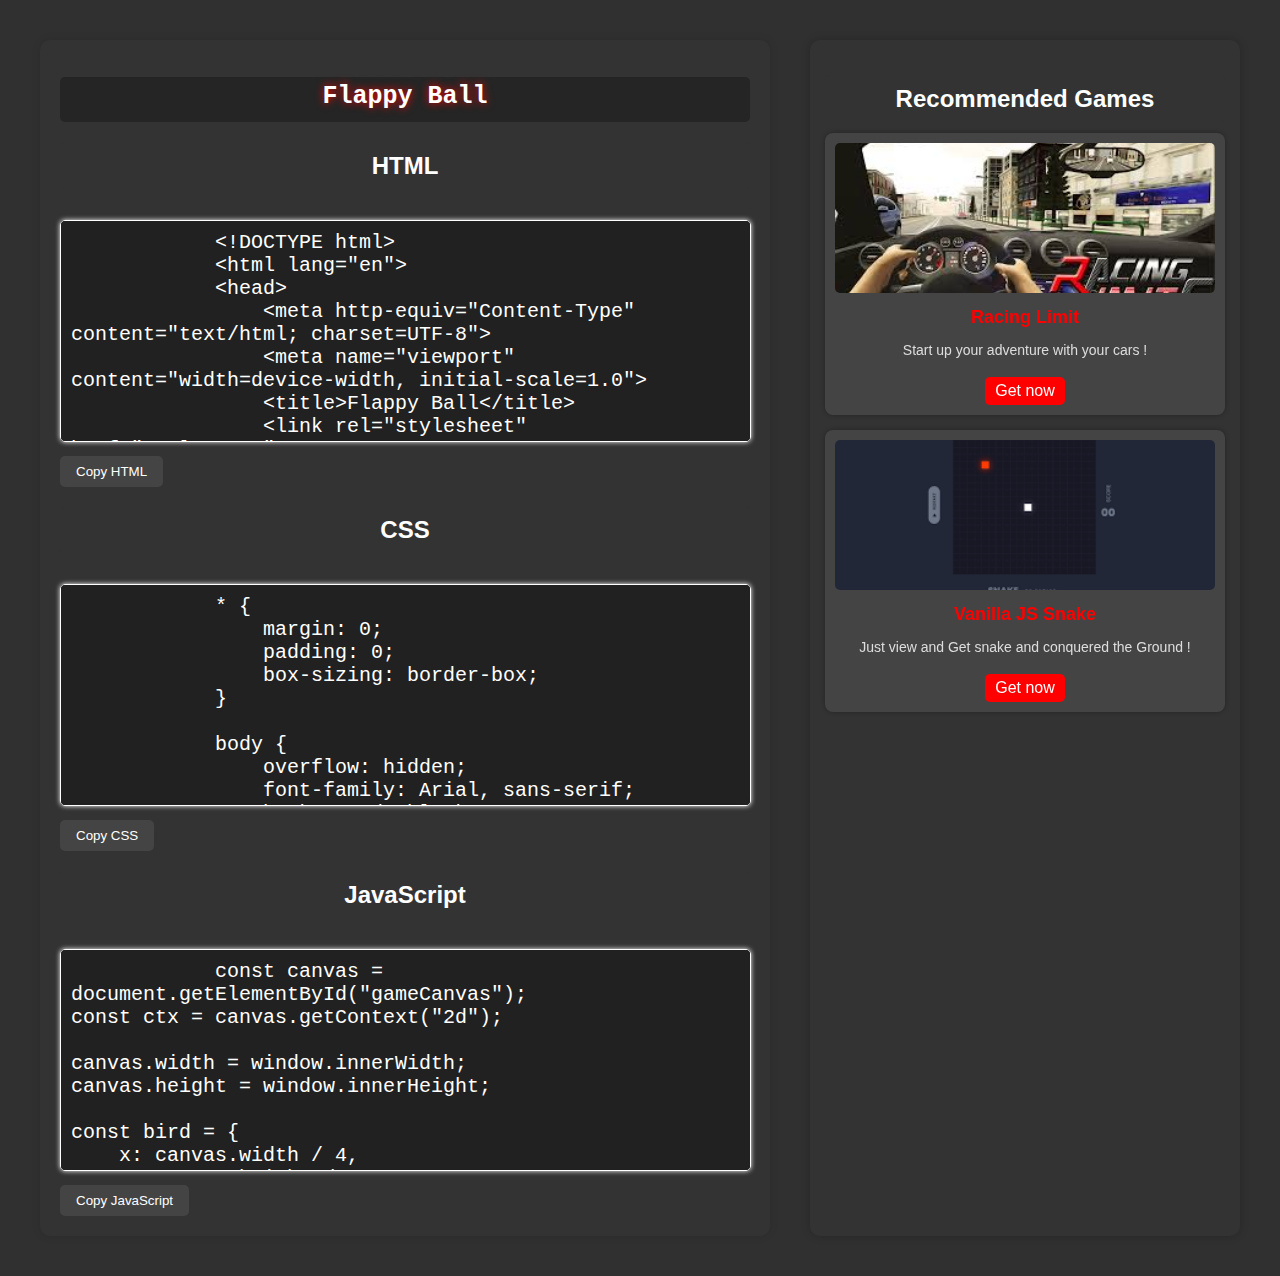
<file: web-page_Flappy-Ball.html>
<!DOCTYPE html>
<html lang="en">
  <head>
    <meta charset="UTF-8" />
    <meta name="viewport" content="width=device-width, initial-scale=1.0" />
    <meta
      name="description"
      content="A collection of classic games and source code. Copy HTML, CSS, and JavaScript easily!"
    />
    <meta
      name="keywords"
      content="games, HTML, CSS, JavaScript, source code, copy"
    />
    <meta name="author" content="Fariat" />
    <title>Flappy Ball Version [0.o]</title>
    <link rel="icon" href="favicon.ico" />
    <link rel="stylesheet" href="web-page_Vanilla-JS-Snake.css" />
  </head>
  <body>
    <div class="main-content">
      <div class="container">
        <h1 class="Heading_Pro">Flappy Ball</h1>

        <h2>HTML</h2>
        <textarea id="html-code" readonly>
            <!DOCTYPE html>
            <html lang="en">
            <head>
                <meta http-equiv="Content-Type" content="text/html; charset=UTF-8">
                <meta name="viewport" content="width=device-width, initial-scale=1.0">
                <title>Flappy Ball</title>
                <link rel="stylesheet" href="styles.css">
            </head>
            <body>
                <div class="header">
                    <h1 id="flappyTitle">Flappy Ball</h1>
                </div>
                <canvas id="gameCanvas" width="1821" height="854"></canvas>
                <button class="jump-btn" id="jumpBtn">JUMP</button>
                <button class="restart-btn" id="restartBtn" style="display: block;">RESTART</button>
                <button class="settings-btn" id="settingsBtn">Custom HUD</button>
                <div class="score" id="score">Score: 0</div>
                <div class="rank" id="rank">Rank: <span>Bot</span></div>
                <div class="highest-score" id="highestScore">High Score: 0</div>
            
                <div id="settingsPage">
                    <h2>Settings</h2>
                    <label for="speedSlider">Ball Speed:</label>
                    <input type="range" id="speedSlider" min="1" max="10" value="3">
                    <span id="speedValue">3</span>
                    <br><br>
                    <label for="gravitySlider">Gravity:</label>
                    <input type="range" id="gravitySlider" min="0.1" max="1.0" step="0.1" value="0.3">
                    <span id="gravityValue">0.3</span>
                    <br><br>
                    <label for="tailToggle">Enable Tail:</label>
                    <input type="checkbox" id="tailToggle">
                    <br><br>
                    <label for="pipeDistanceSlider">PIPE Distance:</label>
                    <input type="range" id="pipeDistanceSlider" min="200" max="400" value="350">
                    <span id="pipeDistanceValue">350</span>
                    <br><br>
                    <button id="resetSettingsBtn">Reset</button>
                    <button id="closeSettingsBtn">Close</button>
                </div>
            
                <script src="script.js"></script>
            </body>
            </html>
            
      </textarea
        >

        <button
          class="copy-btn"
          onclick="copyToClipboard('html-code')"
          aria-label="Copy HTML code"
        >
          Copy HTML
        </button>
        <span id="html-msg" class="copy-msg">Copied!</span>

        <h2>CSS</h2>
        <textarea id="css-code" readonly>
            * {
                margin: 0;
                padding: 0;
                box-sizing: border-box;
            }
            
            body {
                overflow: hidden;
                font-family: Arial, sans-serif;
                background: black;
                color: white;
            }
            
            canvas {
                display: block;
                margin: 0 auto;
            }
            
            .header {
                position: absolute;
                top: 20px;
                left: 50%;
                transform: translateX(-50%);
                text-align: center;
                z-index: 10;
            }
            
            .header h1 {
                font-size: 2rem;
                color: white;
                text-shadow: 0 0 35px #ff5722, 0 0 30px #ff5722;
            }
            
            .jump-btn,
            .restart-btn,
            .settings-btn {
                position: fixed;
                width: 140px;
                height: 60px;
                background-color: black;
                color: white;
                font-size: 1.2rem;
                border: none;
                border-radius: 5px;
                cursor: pointer;
                z-index: 100;
                text-align: center;
                line-height: 50px;
            }
            
            .jump-btn {
                bottom: 80px;
                left: 50%;
                transform: translateX(-50%);
                box-shadow: 0px 0px 20px red;
            }
            
            .restart-btn {
                bottom: 10px;
                left: 50%;
                transform: translateX(-50%);
                display: none;
                box-shadow: 0px 0px 20px red;
            }
            
            .settings-btn {
                top: 10px;
                left: 10px;
                background-color: black;
                box-shadow: 0px 0px 20px red;
                color: white;
            }
            
            .score {
                position: absolute;
                top: 20px;
                right: 20px;
                font-size: 1.5rem;
            }
            
            .rank {
                position: absolute;
                top: 60px;
                right: 20px;
                font-size: 1.5rem;
            }
            
            .rank span {
                color: #ff5722;
            }
            
            .highest-score {
                position: absolute;
                top: 100px;
                right: 20px;
                font-size: 1.5rem;
            }
            
            #settingsPage {
                display: none;
                position: fixed;
                top: 0;
                left: 0;
                width: 300px;
                height: 100%;
                background: rgba(0, 0, 0, 0.9);
                color: white;
                padding: 20px;
                z-index: 1000;
            }
            
            #settingsPage h2 {
                margin-bottom: 30px;
            }
            
            #settingsPage input[type="range"],
            #settingsPage input[type="checkbox"] {
                margin-bottom: 20px;
            }
            
            #settingsPage button {
                background-color: black;
                color: white;
                padding: 10px;
                border: none;
                border-radius: 5px;
                cursor: pointer;
                box-shadow: 0px 0px 15px red;
            }
            
            #settingsPage button:hover {
                box-shadow: 0px 0px 25px red;
            }
            
           </textarea
        >
        <button
          class="copy-btn"
          onclick="copyToClipboard('css-code')"
          aria-label="Copy CSS code"
        >
          Copy CSS
        </button>
        <span id="css-msg" class="copy-msg">Copied!</span>

        <h2>JavaScript</h2>
        <textarea id="js-code" readonly>
            const canvas = document.getElementById("gameCanvas");
const ctx = canvas.getContext("2d");

canvas.width = window.innerWidth;
canvas.height = window.innerHeight;

const bird = {
    x: canvas.width / 4,
    y: canvas.height / 2,
    size: 10,
    gravity: 0.3,
    lift: -6,
    velocity: 0
};

let pipes = [];
const pipeWidth = 10;
const pipeGap = 250;
let pipeSpeed = 3;
let pipeDistance = 350;

let score = 0;
let highestScore = 0;
let gameRunning = true;
let enableTail = true;
let particles = [];

const ranks = ["Bot", "Bronze", "Silver", "Gold", "Platinum", "Diamond", "Heroic", "Master"];
let currentRank = ranks[0];

const scoreDisplay = document.getElementById("score");
const rankDisplay = document.getElementById("rank");
const highestScoreDisplay = document.getElementById("highestScore");

const settingsPage = document.getElementById("settingsPage");
const settingsBtn = document.getElementById("settingsBtn");
const closeSettingsBtn = document.getElementById("closeSettingsBtn");
const speedSlider = document.getElementById("speedSlider");
const gravitySlider = document.getElementById("gravitySlider");
const tailToggle = document.getElementById("tailToggle");
const pipeDistanceSlider = document.getElementById("pipeDistanceSlider");
const speedValue = document.getElementById("speedValue");
const gravityValue = document.getElementById("gravityValue");
const pipeDistanceValue = document.getElementById("pipeDistanceValue");
const resetSettingsBtn = document.getElementById("resetSettingsBtn");

const defaultSettings = {
    pipeSpeed: 3,
    gravity: 0.3,
    enableTail: true,
    pipeDistance: 350
};

function openSettings() {
    settingsPage.style.display = "block";
}

function closeSettings() {
    settingsPage.style.display = "none";
    pipeSpeed = parseFloat(speedSlider.value);
    bird.gravity = parseFloat(gravitySlider.value);
    enableTail = tailToggle.checked;
    pipeDistance = parseInt(pipeDistanceSlider.value);
}

function resetSettings() {
    speedSlider.value = defaultSettings.pipeSpeed;
    gravitySlider.value = defaultSettings.gravity;
    tailToggle.checked = defaultSettings.enableTail;
    pipeDistanceSlider.value = defaultSettings.pipeDistance;

    speedValue.textContent = defaultSettings.pipeSpeed;
    gravityValue.textContent = defaultSettings.gravity;
    pipeDistanceValue.textContent = defaultSettings.pipeDistance;

    pipeSpeed = defaultSettings.pipeSpeed;
    bird.gravity = defaultSettings.gravity;
    enableTail = defaultSettings.enableTail;
    pipeDistance = defaultSettings.pipeDistance;
}

function createParticle(x, y) {
    if (!enableTail) return;
    particles.push({
        x,
        y,
        size: Math.random() * 5 + 2,
        opacity: 1,
        speed: Math.random() * 2 + 1
    });
}

function drawParticles() {
    particles.forEach((particle, index) => {
        ctx.fillStyle = `rgba(255, 255, 255, ${particle.opacity})`;
        ctx.beginPath();
        ctx.arc(particle.x, particle.y, particle.size, 0, Math.PI * 2);
        ctx.fill();

        particle.x -= particle.speed;
        particle.opacity -= 0.02;

        if (particle.opacity <= 0) {
            particles.splice(index, 1);
        }
    });
}

function drawBird() {
    ctx.fillStyle = "white";
    ctx.beginPath();
    ctx.arc(bird.x, bird.y, bird.size, 0, Math.PI * 2);
    ctx.fill();
}

function updateBird() {
    bird.velocity += bird.gravity;
    bird.y += bird.velocity;
    createParticle(bird.x, bird.y);
}

function updateScoreAndRank() {
    score++;
    scoreDisplay.textContent = `Score: ${score}`;
    if (score > highestScore) {
        highestScore = score;
        highestScoreDisplay.textContent = `High Score: ${highestScore}`;
    }

    const rankIndex = Math.min(Math.floor(score / 20), ranks.length - 1);
    currentRank = ranks[rankIndex];
    rankDisplay.innerHTML = `Rank: <span>${currentRank}</span>`;
}

function updatePipes() {
    if (pipes.length === 0 || canvas.width - pipes[pipes.length - 1].x >= pipeDistance) {
        const topHeight = Math.random() * (canvas.height - pipeGap - 50) + 25;
        pipes.push({ x: canvas.width, topHeight, passed: false });
    }

    pipes.forEach(pipe => {
        pipe.x -= pipeSpeed;

        if (!pipe.passed && pipe.x + pipeWidth < bird.x) {
            pipe.passed = true;
            updateScoreAndRank();
        }

        if (checkCollision(pipe)) {
            gameRunning = false;
            showRestartButton();
        }
    });

    pipes = pipes.filter(pipe => pipe.x + pipeWidth > 0);
}

function drawPipes() {
    ctx.fillStyle = "white";
    pipes.forEach(pipe => {
        ctx.fillRect(pipe.x, 0, pipeWidth, pipe.topHeight);
        ctx.fillRect(pipe.x, pipe.topHeight + pipeGap, pipeWidth, canvas.height - pipe.topHeight - pipeGap);
    });
}

function checkCollision(pipe) {
    if (
        bird.x + bird.size > pipe.x &&
        bird.x - bird.size < pipe.x + pipeWidth &&
        (bird.y - bird.size < pipe.topHeight || bird.y + bird.size > pipe.topHeight + pipeGap)
    ) {
        return true;
    }
    if (bird.y + bird.size > canvas.height || bird.y - bird.size < 0) {
        return true;
    }
    return false;
}

function jump() {
    if (gameRunning) bird.velocity = bird.lift;
}

function restartGame() {
    bird.y = canvas.height / 2;
    bird.velocity = 0;
    pipes = [];
    particles = [];
    score = 0;
    gameRunning = true;
    scoreDisplay.textContent = "Score: 0";
    rankDisplay.innerHTML = `Rank: <span>${currentRank}</span>`;
    hideRestartButton();
    gameLoop();
}

function showRestartButton() {
    document.getElementById("restartBtn").style.display = "block";
}

function hideRestartButton() {
    document.getElementById("restartBtn").style.display = "none";
}

function gameLoop() {
    if (!gameRunning) return;

    ctx.clearRect(0, 0, canvas.width, canvas.height);

    updateBird();
    drawBird();

    updatePipes();
    drawPipes();

    drawParticles();

    requestAnimationFrame(gameLoop);
}

document.getElementById("jumpBtn").addEventListener("click", jump);
document.getElementById("restartBtn").addEventListener("click", restartGame);
document.getElementById("settingsBtn").addEventListener("click", openSettings);
document.getElementById("closeSettingsBtn").addEventListener("click", closeSettings);
document.getElementById("resetSettingsBtn").addEventListener("click", resetSettings);

speedSlider.addEventListener("input", () => {
    speedValue.textContent = speedSlider.value;
});

gravitySlider.addEventListener("input", () => {
    gravityValue.textContent = gravitySlider.value;
});

pipeDistanceSlider.addEventListener("input", () => {
    pipeDistanceValue.textContent = pipeDistanceSlider.value;
                    });  

restartGame();

            </textarea
        >
        <button
          class="copy-btn"
          onclick="copyToClipboard('js-code')"
          aria-label="Copy JavaScript code"
        >
          Copy JavaScript
        </button>
        <span id="js-msg" class="copy-msg">Copied!</span>
      </div>

      <div class="recommended">
        <h2>Recommended Games</h2>

       

        <div class="game-card">
          <img src="Racing Limit.jpg" alt="Pong Game" />
          <h3>Racing Limit</h3>
          <p>Start up your adventure with your cars !</p>
          <a href="web-page_Racing-Limit.html">Get now</a>
        </div>

        <div class="game-card">
          <img src="Snake Game.png" alt="Vanilla JS Snake" />
          <h3>Vanilla JS Snake</h3>
          <p>Just view and Get snake and conquered the Ground !</p>
          <a href="web-page_Vanilla-JS-Snake.html">Get now</a>
        </div>

        
        
    </div>

    <script>
      function copyToClipboard(id) {
        var textarea = document.getElementById(id);
        textarea.select();
        textarea.setSelectionRange(0, 99999);
        document.execCommand("copy");
        var msgId = id + "-msg";
        var msgElement = document.getElementById(msgId);
        msgElement.style.display = "inline";

        setTimeout(function () {
          msgElement.style.display = "none";
        }, 2000);
      }

      const toggleDarkMode = () => {
        document.body.classList.toggle("dark-mode");
      };
    </script>
  </body>
</html>
</file>
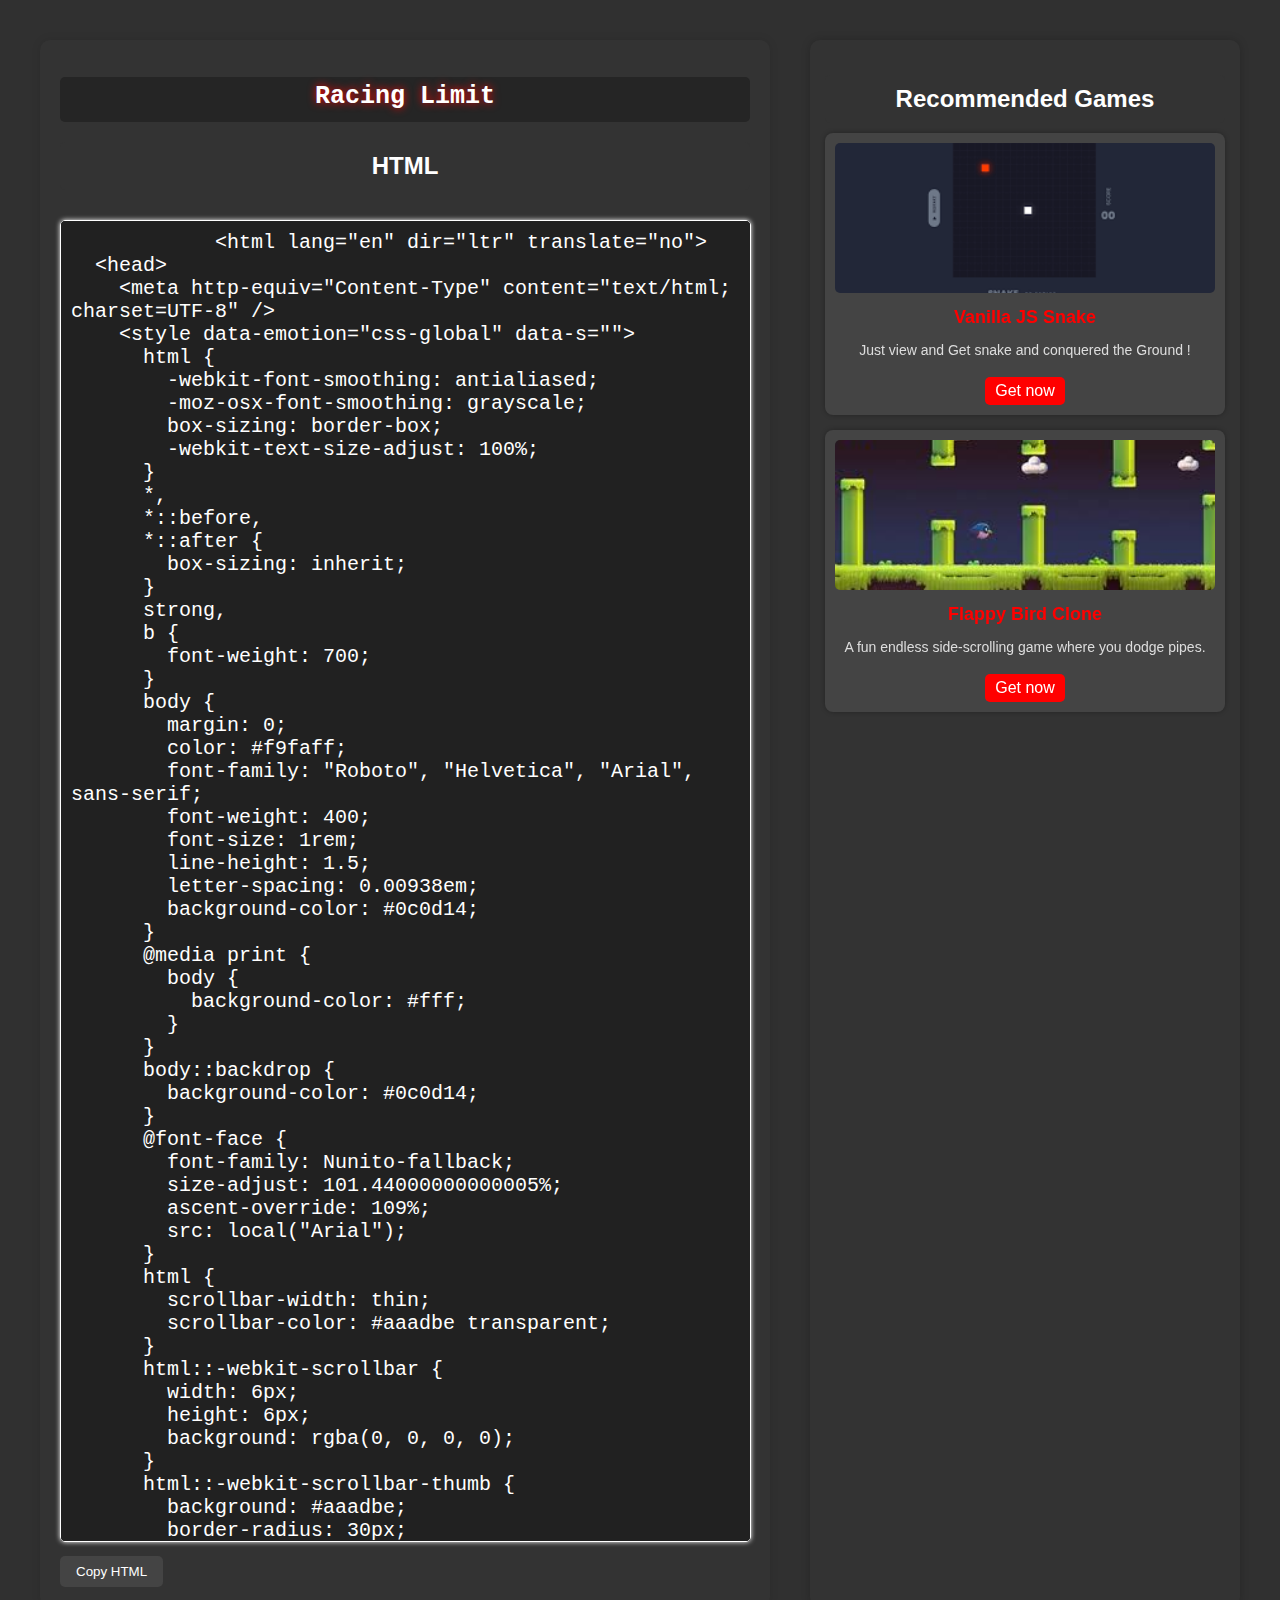
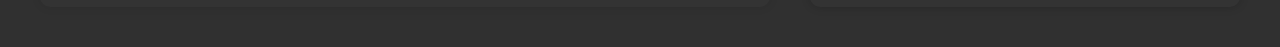
<file: web-page_Racing-Limit.html>
<!DOCTYPE html>
<html lang="en">
  <head>
    <meta charset="UTF-8" />
    <meta name="viewport" content="width=device-width, initial-scale=1.0" />
    <meta
      name="description"
      content="A collection of classic games and source code. Copy HTML, CSS, and JavaScript easily!"
    />
    <meta
      name="keywords"
      content="games, HTML, CSS, JavaScript, source code, copy"
    />
    <meta name="author" content="Fariat" />
    <title>Racing Limit</title>
    <link rel="icon" href="favicon.ico" />
    <link rel="stylesheet" href="web-page_Racing-Limit.css" />
  </head>
  <body>
    <div class="main-content">
      <div class="container">
        <h1 class="Heading_Pro">Racing Limit</h1>

        <h2>HTML</h2>
        <textarea height="600px" id="html-code" readonly>
            <html lang="en" dir="ltr" translate="no">
  <head>
    <meta http-equiv="Content-Type" content="text/html; charset=UTF-8" />
    <style data-emotion="css-global" data-s="">
      html {
        -webkit-font-smoothing: antialiased;
        -moz-osx-font-smoothing: grayscale;
        box-sizing: border-box;
        -webkit-text-size-adjust: 100%;
      }
      *,
      *::before,
      *::after {
        box-sizing: inherit;
      }
      strong,
      b {
        font-weight: 700;
      }
      body {
        margin: 0;
        color: #f9faff;
        font-family: "Roboto", "Helvetica", "Arial", sans-serif;
        font-weight: 400;
        font-size: 1rem;
        line-height: 1.5;
        letter-spacing: 0.00938em;
        background-color: #0c0d14;
      }
      @media print {
        body {
          background-color: #fff;
        }
      }
      body::backdrop {
        background-color: #0c0d14;
      }
      @font-face {
        font-family: Nunito-fallback;
        size-adjust: 101.44000000000005%;
        ascent-override: 109%;
        src: local("Arial");
      }
      html {
        scrollbar-width: thin;
        scrollbar-color: #aaadbe transparent;
      }
      html::-webkit-scrollbar {
        width: 6px;
        height: 6px;
        background: rgba(0, 0, 0, 0);
      }
      html::-webkit-scrollbar-thumb {
        background: #aaadbe;
        border-radius: 30px;
      }
      html::-webkit-scrollbar-corner {
        background: rgba(0, 0, 0, 0);
      }
      body {
        overflow-y: overlay;
        font-size: 14px;
        font-family: "__Nunito_c77b14", "__Nunito_Fallback_c77b14", Arial,
          "Helvetica Neue", Helvetica, sans-serif;
      }
      button {
        font-family: "__Nunito_c77b14", "__Nunito_Fallback_c77b14", Arial,
          "Helvetica Neue", Helvetica, sans-serif;
      }
      h1,
      h2,
      h3,
      h4,
      h5,
      h6 {
        font-family: "__Nunito_c77b14", "__Nunito_Fallback_c77b14", Arial,
          "Helvetica Neue", Helvetica, sans-serif;
        font-weight: 900;
        color: #fff;
        margin-block: 0;
      }
      h1 {
        font-size: 24px;
        line-height: 31px;
      }
      h2 {
        font-size: 1.2rem;
      }
      @media (max-width: 1509.95px) {
        h2 {
          font-size: 0.875rem;
        }
      }
      h3 {
        font-family: "__Nunito_c77b14", "__Nunito_Fallback_c77b14", Arial,
          "Helvetica Neue", Helvetica, sans-serif;
        font-weight: 900;
        color: #fff;
      }
      a {
        -webkit-text-decoration: none;
        text-decoration: none;
        color: #fff;
      }
    </style>
    <style
      data-emotion="css 1f20jmh 1geg79l 1myf5r1 6qu7l6 15nij48 1vhz41m v5k1q0 sepbq7 174kd1d 4ypg9l 188g3r0 ta5pm1 148wt6v 1ibfcce 1hjjlbf 1l8874j 17r7lae t2sft linpkp 19dlbhf uwwqev 1s62qvg 13o7eu2 1aw1elk mk0kh9 1dm7ec5 ujjn8y y8aj3r 12nnmww 1ttp6zk 1g10nz7 1i6bfbx qcm3mf zot7lp 12hp3i5 n8optg 16rvtsf exrwgm ez83vb j7h1cu 1fxkl5r krtp4i 4ydurg u8t62k 1k0avvz 1h6nq0a 18e8ait 1r63h7m 1iyh3ri 1hy9t21 isex94"
      data-s=""
    >
      .css-1f20jmh {
        display: -webkit-box;
        display: -webkit-flex;
        display: -ms-flexbox;
        display: flex;
        -webkit-flex-direction: column;
        -ms-flex-direction: column;
        flex-direction: column;
        -webkit-align-items: stretch;
        -webkit-box-align: stretch;
        -ms-flex-align: stretch;
        align-items: stretch;
        background: #0c0d14;
        position: relative;
      }
      .css-1geg79l {
        z-index: 12;
        position: fixed;
        background-image: none;
        background: rgba(33, 34, 51, 0.9);
        -webkit-backdrop-filter: blur(8px);
        backdrop-filter: blur(8px);
        width: 100%;
        top: 0;
        left: 0;
        right: 0;
        display: -webkit-box;
        display: -webkit-flex;
        display: -ms-flexbox;
        display: flex;
        -webkit-flex-direction: row;
        -ms-flex-direction: row;
        flex-direction: row;
        -webkit-box-pack: justify;
        -webkit-justify-content: space-between;
        justify-content: space-between;
        -webkit-align-items: center;
        -webkit-box-align: center;
        -ms-flex-align: center;
        align-items: center;
        height: 60px;
        -webkit-box-flex-flow: wrap;
        -webkit-flex-flow: wrap;
        -ms-flex-flow: wrap;
        flex-flow: wrap;
        box-shadow: 0px 3px 3px -2px rgba(0, 0, 0, 0.2),
          0px 3px 4px 0px rgba(0, 0, 0, 0.14),
          0px 1px 8px 0px rgba(0, 0, 0, 0.12);
      }
      .css-1geg79l .MuiBackdrop-root {
        z-index: -1;
      }
      .css-1myf5r1 {
        border-radius: 30px;
        -webkit-transition: all 250ms ease;
        transition: all 250ms ease;
        border: none;
        cursor: pointer;
        display: -webkit-box;
        display: -webkit-flex;
        display: -ms-flexbox;
        display: flex;
        -webkit-box-pack: center;
        -ms-flex-pack: center;
        -webkit-justify-content: center;
        justify-content: center;
        -webkit-align-items: center;
        -webkit-box-align: center;
        -ms-flex-align: center;
        align-items: center;
        font-family: "__Nunito_c77b14", "__Nunito_Fallback_c77b14";
        font-weight: 800;
        font-size: 16px;
        box-sizing: border-box;
        padding: 0;
        background: transparent;
        color: #eff0f7;
        height: 48px;
        width: 48px;
        margin-right: 4px;
      }
      .css-1myf5r1:active {
        color: rgba(170, 173, 190, 0.8);
      }
      @media (hover: hover) {
        .css-1myf5r1:hover {
          color: rgba(170, 173, 190, 0.8);
        }
      }
      .css-1myf5r1.Mui-disabled {
        background: #28293d;
        color: #474967;
        cursor: default;
      }
      .css-1myf5r1 svg {
        height: 24px;
        width: 24px;
      }
      @media (max-width: 388.95px) {
        .css-1myf5r1 {
          display: none;
        }
      }
      .css-6qu7l6 {
        display: inline-block;
        fill: currentcolor;
        height: 24px;
        width: 24px;
      }
      .css-15nij48 {
        display: -webkit-box;
        display: -webkit-flex;
        display: -ms-flexbox;
        display: flex;
        -webkit-box-pack: start;
        -ms-flex-pack: start;
        -webkit-justify-content: flex-start;
        justify-content: flex-start;
        margin-right: 16px;
        margin-left: 4px;
      }
      .css-15nij48 svg {
        fill: white;
        height: 100%;
      }
      .css-1vhz41m {
        height: 35px;
        position: relative;
        margin-right: 8px;
      }
      @media (hover: hover) {
        .css-1vhz41m:hover {
          -webkit-animation-name: animation-1nudq4e;
          animation-name: animation-1nudq4e;
          -webkit-animation-duration: 0.2s;
          animation-duration: 0.2s;
          -webkit-animation-timing-function: linear;
          animation-timing-function: linear;
          -webkit-animation-iteration-count: infinite;
          animation-iteration-count: infinite;
        }
      }
      .css-v5k1q0 {
        height: 35px;
        padding-top: 3px;
      }
      @media (max-width: 321.95px) {
        .css-v5k1q0 {
          display: none;
        }
      }
      @media (min-width: 1082px) {
        .css-sepbq7 {
          position: absolute;
          left: 50%;
          top: 50%;
          -webkit-transform: translate(-50%, -50%);
          -moz-transform: translate(-50%, -50%);
          -ms-transform: translate(-50%, -50%);
          transform: translate(-50%, -50%);
        }
      }
      @media (max-width: 1081.95px) {
        .css-sepbq7 {
          position: relative;
          -webkit-flex: 1;
          -ms-flex: 1;
          flex: 1;
        }
      }
      @media (max-width: 699.95px) {
        .css-sepbq7 {
          display: none;
        }
      }
      .css-174kd1d {
        border-radius: 30px;
        fill: #aaadbe;
        height: 40px;
        background-color: #373952;
        border-color: transparent;
        border-style: solid;
        border-width: 1px;
        box-shadow: 0px 0px;
        font-family: "__Nunito_c77b14", "__Nunito_Fallback_c77b14", Arial,
          "Helvetica Neue", Helvetica, sans-serif;
        font-weight: 700;
        font-size: 16px;
        color: #aaadbe;
        outline: 0;
        padding-left: 16px;
        opacity: 0.2;
      }
      .css-174kd1d:focus {
        border-color: #6842ff;
      }
      .css-174kd1d::-webkit-input-placeholder {
        color: #aaadbe;
        opacity: 1;
        font-family: "__Nunito_c77b14", "__Nunito_Fallback_c77b14", Arial,
          "Helvetica Neue", Helvetica, sans-serif;
      }
      .css-174kd1d::-moz-placeholder {
        color: #aaadbe;
        opacity: 1;
        font-family: "__Nunito_c77b14", "__Nunito_Fallback_c77b14", Arial,
          "Helvetica Neue", Helvetica, sans-serif;
      }
      .css-174kd1d:-ms-input-placeholder {
        color: #aaadbe;
        opacity: 1;
        font-family: "__Nunito_c77b14", "__Nunito_Fallback_c77b14", Arial,
          "Helvetica Neue", Helvetica, sans-serif;
      }
      .css-174kd1d::placeholder {
        color: #aaadbe;
        opacity: 1;
        font-family: "__Nunito_c77b14", "__Nunito_Fallback_c77b14", Arial,
          "Helvetica Neue", Helvetica, sans-serif;
      }
      @media (min-width: 600px) {
        .css-174kd1d {
          outline: 0;
        }
      }
      @media (min-width: 1082px) {
        .css-174kd1d {
          width: 460px;
          margin: auto;
        }
      }
      @media (max-width: 1081.95px) {
        .css-174kd1d {
          width: 100%;
        }
      }
      @media (min-width: 600px) {
        .css-174kd1d {
          outline: 0px solid;
        }
      }
      @media (min-width: 1082px) {
        .css-174kd1d {
          width: 460px;
          margin: auto;
        }
      }
      @media (max-width: 1081.95px) {
        .css-174kd1d {
          width: 100%;
        }
      }
      .css-4ypg9l {
        color: #aaadbe;
        height: 36px;
        width: 36px;
        padding: 0px;
        margin: 0px;
        display: -webkit-box;
        display: -webkit-flex;
        display: -ms-flexbox;
        display: flex;
        -webkit-align-items: center;
        -webkit-box-align: center;
        -ms-flex-align: center;
        align-items: center;
        -webkit-box-pack: center;
        -ms-flex-pack: center;
        -webkit-justify-content: center;
        justify-content: center;
        position: absolute;
        top: 2px;
        right: 8px;
        opacity: 0.2;
      }
      .css-4ypg9l svg {
        height: 20px;
        width: 20px;
      }
      .css-188g3r0 {
        position: absolute;
        inset: 0;
        display: -webkit-box;
        display: -webkit-flex;
        display: -ms-flexbox;
        display: flex;
        -webkit-align-items: center;
        -webkit-box-align: center;
        -ms-flex-align: center;
        align-items: center;
        -webkit-box-pack: center;
        -ms-flex-pack: center;
        -webkit-justify-content: center;
        justify-content: center;
      }
      .css-188g3r0 span {
        display: inline-block;
        width: 10px;
        height: 10px;
        margin-right: 2px;
        background: #28293d;
        border-radius: 50%;
        -webkit-transform: translateY(0);
        -moz-transform: translateY(0);
        -ms-transform: translateY(0);
        transform: translateY(0);
        -webkit-animation: wave 1s infinite ease-in-out;
        animation: wave 1s infinite ease-in-out;
      }
      .css-188g3r0 span:nth-of-type(1) {
        -webkit-animation-delay: 0s;
        animation-delay: 0s;
      }
      .css-188g3r0 span:nth-of-type(2) {
        -webkit-animation-delay: 0.1s;
        animation-delay: 0.1s;
      }
      .css-188g3r0 span:nth-of-type(3) {
        -webkit-animation-delay: 0.2s;
        animation-delay: 0.2s;
      }
      @-webkit-keyframes wave {
        0%,
        60%,
        100% {
          background: #28293d;
          -webkit-transform: translateY(0);
          -moz-transform: translateY(0);
          -ms-transform: translateY(0);
          transform: translateY(0);
          -moz-transform: translateY(0);
        }
        20% {
          background: #55566a;
          -webkit-transform: translateY(6px);
          -moz-transform: translateY(6px);
          -ms-transform: translateY(6px);
          transform: translateY(6px);
          -moz-transform: translateY(6px);
        }
        40% {
          background: #55566a;
          -webkit-transform: translateY(-6px);
          -moz-transform: translateY(-6px);
          -ms-transform: translateY(-6px);
          transform: translateY(-6px);
          -moz-transform: translateY(-6px);
        }
      }
      @keyframes wave {
        0%,
        60%,
        100% {
          background: #28293d;
          -webkit-transform: translateY(0);
          -moz-transform: translateY(0);
          -ms-transform: translateY(0);
          transform: translateY(0);
          -moz-transform: translateY(0);
        }
        20% {
          background: #55566a;
          -webkit-transform: translateY(6px);
          -moz-transform: translateY(6px);
          -ms-transform: translateY(6px);
          transform: translateY(6px);
          -moz-transform: translateY(6px);
        }
        40% {
          background: #55566a;
          -webkit-transform: translateY(-6px);
          -moz-transform: translateY(-6px);
          -ms-transform: translateY(-6px);
          transform: translateY(-6px);
          -moz-transform: translateY(-6px);
        }
      }
      .css-ta5pm1 {
        z-index: -1;
        position: fixed;
        top: 0;
        left: 0;
        background-color: transparent;
        -webkit-transition: background-color 225ms cubic-bezier(0.4, 0, 0.2, 1)
          0ms;
        transition: background-color 225ms cubic-bezier(0.4, 0, 0.2, 1) 0ms;
        -webkit-tap-highlight-color: transparent;
        z-index: 11;
      }
      .css-148wt6v {
        margin: 0;
        -webkit-flex-shrink: 0;
        -ms-flex-negative: 0;
        flex-shrink: 0;
        border-width: 0;
        border-style: solid;
        border-color: rgba(255, 255, 255, 0.12);
        border-bottom-width: thin;
        margin-top: 8px;
        margin-bottom: 8px;
        margin-left: 16px;
        margin-right: 16px;
      }
      @media (min-width: 0px) {
        .css-1ibfcce {
          display: none;
        }
      }
      @media (min-width: 1910px) {
        .css-1ibfcce {
          display: block;
        }
      }
      .css-1ibfcce button.sidebarContactButton {
        width: 176px;
        margin-left: 12px;
        margin-top: 8px;
      }
      .css-1hjjlbf {
        padding-left: 16px;
        padding-right: 16px;
        margin-top: 16px;
      }
      @media (min-width: 0px) {
        .css-1hjjlbf {
          display: none;
        }
      }
      @media (min-width: 1910px) {
        .css-1hjjlbf {
          display: block;
        }
      }
      .css-1hjjlbf button {
        min-width: unset;
        width: 165px;
      }
      .css-1l8874j {
        border-radius: 30px;
        -webkit-transition: all 250ms ease;
        transition: all 250ms ease;
        border: 1px solid #eff0f7;
        cursor: pointer;
        display: -webkit-box;
        display: -webkit-flex;
        display: -ms-flexbox;
        display: flex;
        -webkit-box-pack: center;
        -ms-flex-pack: center;
        -webkit-justify-content: center;
        justify-content: center;
        -webkit-align-items: center;
        -webkit-box-align: center;
        -ms-flex-align: center;
        align-items: center;
        font-family: "__Nunito_c77b14", "__Nunito_Fallback_c77b14";
        font-weight: 800;
        font-size: 16px;
        box-sizing: border-box;
        padding: 8px 16px;
        background: transparent;
        color: #eff0f7;
        height: 40px;
        margin-right: 4px;
        margin-left: 4px;
        border-width: 2px;
        border-color: #2f3148;
        height: 35px;
        min-width: 35px;
        width: 35px;
      }
      .css-1l8874j:active {
        border-color: rgba(135, 138, 158, 0.7);
      }
      @media (hover: hover) {
        .css-1l8874j:hover {
          color: rgba(170, 173, 190, 0.8);
        }
      }
      .css-1l8874j.Mui-disabled {
        background: #28293d;
        color: #474967;
        cursor: default;
      }
      .css-1l8874j svg {
        height: 20px;
        width: 20px;
        margin-right: 8px;
      }
      .css-1l8874j:focus {
        outline: none;
      }
      .css-1l8874j:hover {
        border-width: 2px;
        border-color: #6842ff;
      }
      .css-1l8874j svg {
        margin-right: 0;
      }
      .css-17r7lae {
        display: inline-block;
        fill: currentcolor;
        height: 24px;
        width: 24px;
        min-width: 15px;
        width: 15px;
        height: 15px;
      }
      .css-t2sft {
        min-height: calc(100vh - 60px - 8px);
        margin-top: 60px;
      }
      @media (max-width: 1909.95px) {
        .css-t2sft {
          padding-left: 60px;
        }
      }
      @media (min-width: 1910px) {
        .css-t2sft {
          padding-left: 200px;
        }
      }
      .css-linpkp {
        position: fixed;
        left: 0;
        right: 0;
        z-index: -1;
        height: 100vh;
      }
      .css-19dlbhf {
        position: absolute;
        overflow: hidden;
        bottom: 0;
        left: 0;
        right: 0;
        top: 0;
        width: 100%;
        height: 100%;
        background-image: url(/images/background2.jpg);
        background-repeat: repeat;
      }
      .css-uwwqev {
        width: 100%;
        height: 100%;
      }
      .css-1s62qvg {
        display: inline-block;
        color: #1a1b28;
        -webkit-animation: animation-61bdi0 1.4s linear infinite;
        animation: animation-61bdi0 1.4s linear infinite;
        color: white;
      }
      .css-13o7eu2 {
        display: block;
      }
      .css-1aw1elk {
        stroke: currentColor;
        stroke-dasharray: 80px, 200px;
        stroke-dashoffset: 0;
      }
      .css-mk0kh9 {
        text-transform: uppercase;
        font-size: 11.2px;
        text-align: center;
        margin-left: 4px;
        -webkit-transform: rotate(-90deg);
        -moz-transform: rotate(-90deg);
        -ms-transform: rotate(-90deg);
        transform: rotate(-90deg);
        position: absolute;
        transform-origin: right;
      }
      .css-1dm7ec5 > div {
        background: #fff;
      }
      .css-ujjn8y {
        display: grid;
        -webkit-box-flex-flow: row wrap;
        -webkit-flex-flow: row wrap;
        -ms-flex-flow: row wrap;
        flex-flow: row wrap;
        box-sizing: border-box;
        content-visibility: visible;
        margin-top: -4px;
        margin-left: -4px;
        padding: 0;
        width: 100%;
        -webkit-column-gap: 6px;
        column-gap: 6px;
        row-gap: 6px;
        margin: 0;
      }
      @media only screen and (max-width: 959px) {
        .css-ujjn8y {
          -webkit-box-pack: center;
          -ms-flex-pack: center;
          -webkit-justify-content: center;
          justify-content: center;
          padding-left: inherit;
        }
      }
      @media (max-width: 1081.95px) {
        .css-ujjn8y {
          padding-right: 0;
          padding-left: 0;
          margin-left: 0;
          width: 100%;
        }
      }
      .css-ujjn8y .skeleton {
        margin: 4px;
        height: 0 !important;
        padding-top: calc(100 / 178 * (100% - 4px)) !important;
      }
      @media (min-width: 1778px) {
        .css-ujjn8y .skeleton {
          margin: 6px;
        }
      }
      .css-ujjn8y a {
        box-sizing: content-box;
      }
      @media (min-width: 0px) {
        .css-ujjn8y a {
          margin: 2px;
        }
      }
      @media (min-width: 1778px) {
        .css-ujjn8y a {
          margin: 4px;
        }
      }
      .css-y8aj3r {
        padding: 0;
      }
      .css-12nnmww {
        display: -webkit-box;
        display: -webkit-flex;
        display: -ms-flexbox;
        display: flex;
        -webkit-flex-direction: row;
        -ms-flex-direction: row;
        flex-direction: row;
        -webkit-box-flex-flow: row wrap;
        -webkit-flex-flow: row wrap;
        -ms-flex-flow: row wrap;
        flex-flow: row wrap;
        background-color: #1a1b28;
        border-width: 0;
        border-radius: 8px;
        color: #fff;
        padding-right: 8px;
        padding-left: 24px;
        width: 100%;
        position: relative;
        margin: auto;
        line-height: 1.5;
      }
      .css-12nnmww a {
        -webkit-text-decoration: none;
        text-decoration: none;
        color: #a48eff;
        font-weight: 700;
      }
      .css-12nnmww a:hover {
        color: #6842ff;
      }
      @media (max-width: 1081.95px) {
        .css-12nnmww {
          padding-left: 0;
          padding-right: 0;
        }
      }
      @media (max-width: 1199.95px) {
        .css-12nnmww {
          border-radius: 0;
        }
      }
      .css-1ttp6zk {
        width: calc(100% - 300px);
      }
      @media (min-width: 0px) {
        .css-1ttp6zk {
          padding-right: 0px;
        }
      }
      @media (min-width: 600px) {
        .css-1ttp6zk {
          padding-right: 8px;
        }
      }
      @media (min-width: 1082px) {
        .css-1ttp6zk {
          padding-right: 16px;
        }
      }
      .css-1g10nz7 {
        width: 100%;
      }
      .css-1g10nz7 > p:first-of-type {
        margin-block-start: 0;
      }
      .css-1g10nz7 > p:last-of-type {
        margin-block-end: 0;
      }
      @media (max-width: 1279.95px) {
        .css-1g10nz7 {
          margin-left: 16px !important;
          margin-right: 16px !important;
        }
      }
      .css-1g10nz7 h3,
      .css-1g10nz7 h2 {
        margin-block-start: 1em;
        margin-block-end: 1em;
      }
      @media (max-width: 599.95px) {
        .css-1g10nz7 {
          max-height: 60px;
        }
      }
      @media (min-width: 600px) {
        .css-1g10nz7 {
          padding-bottom: 8px;
        }
      }
      .css-1i6bfbx {
        display: -webkit-box;
        display: -webkit-flex;
        display: -ms-flexbox;
        display: flex;
        -webkit-flex-direction: row;
        -ms-flex-direction: row;
        flex-direction: row;
        -webkit-box-flex-wrap: wrap;
        -webkit-flex-wrap: wrap;
        -ms-flex-wrap: wrap;
        flex-wrap: wrap;
        width: 100%;
        -webkit-align-items: center;
        -webkit-box-align: center;
        -ms-flex-align: center;
        align-items: center;
        -webkit-box-pack: start;
        -ms-flex-pack: start;
        -webkit-justify-content: flex-start;
        justify-content: flex-start;
        padding-top: 8px;
        padding-bottom: 8px;
        gap: 16px;
      }
      @media (max-width: 1279.95px) {
        .css-1i6bfbx {
          padding-left: 16px;
        }
      }
      .css-qcm3mf {
        display: inline-block;
        fill: currentcolor;
        height: 24px;
        width: 24px;
        margin-right: 8px;
      }
      .css-zot7lp {
        max-width: 100%;
        padding: 8px 0px;
      }
      @media (max-width: 1279.95px) {
        .css-zot7lp {
          padding: 8px 16px;
        }
      }
      .css-12hp3i5 {
        display: -webkit-box;
        display: -webkit-flex;
        display: -ms-flexbox;
        display: flex;
        min-height: 29px;
      }
      .css-n8optg {
        color: #767a8e;
        width: 110px;
        -webkit-flex-shrink: 0;
        -ms-flex-negative: 0;
        flex-shrink: 0;
      }
      .css-16rvtsf {
        display: -webkit-box;
        display: -webkit-flex;
        display: -ms-flexbox;
        display: flex;
        -webkit-align-items: baseline;
        -webkit-box-align: baseline;
        -ms-flex-align: baseline;
        align-items: baseline;
      }
      .css-16rvtsf div a {
        min-height: 0 !important;
      }
      .css-exrwgm {
        color: #a48eff;
        cursor: pointer;
        font-weight: 700;
      }
      .css-exrwgm:hover {
        color: #6842ff;
      }
      .css-ez83vb > div {
        display: inline-block;
      }
      .css-ez83vb > div > a,
      .css-ez83vb > div > div {
        display: inline-block;
      }
      .css-ez83vb > div > a {
        -webkit-text-decoration: none;
        text-decoration: none;
        text-transform: uppercase;
        font-size: 0.7em;
        font-weight: normal;
        color: #fff;
      }
      @media (max-width: 599.95px) {
        .css-ez83vb > div > a {
          min-height: 48px;
          min-width: 48px;
        }
      }
      .css-ez83vb > div > a:hover {
        cursor: pointer;
        color: #6842ff;
      }
      .css-j7h1cu > a {
        text-transform: capitalize !important;
        font-weight: 700 !important;
        font-size: 14px !important;
        color: #a48eff !important;
      }
      .css-j7h1cu > a:hover {
        color: #6842ff !important;
      }
      .css-j7h1cu .breadcrumpSeparator {
        font-size: 14px;
        color: #666a7f;
        margin-left: 4px;
        margin-right: 4px;
      }
      .css-1fxkl5r {
        margin: 0px 8px;
        font-size: 0.7em;
      }
      .css-krtp4i {
        margin: 0;
        -webkit-flex-shrink: 0;
        -ms-flex-negative: 0;
        flex-shrink: 0;
        border-width: 0;
        border-style: solid;
        border-color: rgba(255, 255, 255, 0.12);
        border-bottom-width: thin;
        width: calc(100% - 16px);
        margin-top: 4px;
        margin-bottom: 20px;
      }
      @media (min-width: 0px) {
        .css-krtp4i {
          margin-left: 16px;
        }
      }
      @media (min-width: 1280px) {
        .css-krtp4i {
          margin-left: 0px;
        }
      }
      .css-4ydurg {
        width: 100%;
      }
      .css-4ydurg > p:first-of-type {
        margin-block-start: 0;
      }
      .css-4ydurg > p:last-of-type {
        margin-block-end: 0;
      }
      @media (max-width: 1279.95px) {
        .css-4ydurg {
          margin-left: 16px !important;
          margin-right: 16px !important;
        }
      }
      .css-4ydurg h3,
      .css-4ydurg h2 {
        margin-block-start: 1em;
        margin-block-end: 1em;
      }
      .css-4ydurg ol > li {
        padding: 14px;
      }
      .css-4ydurg iframe {
        width: 100%;
      }
      .css-u8t62k {
        margin-top: 16px;
        width: 100%;
      }
      @media (min-width: 0px) {
        .css-u8t62k {
          margin-left: 16px;
        }
      }
      @media (min-width: 1280px) {
        .css-u8t62k {
          margin-left: 0px;
        }
      }
      @media (max-width: 599.95px) {
        .css-1k0avvz {
          display: none;
        }
      }
      .css-1h6nq0a {
        text-transform: uppercase;
        font-size: 11.2px;
        text-align: center;
        margin-left: 4px;
      }
      .css-18e8ait {
        display: -webkit-box;
        display: -webkit-flex;
        display: -ms-flexbox;
        display: flex;
        -webkit-box-flex-wrap: wrap;
        -webkit-flex-wrap: wrap;
        -ms-flex-wrap: wrap;
        flex-wrap: wrap;
        width: calc(100% - 139px);
        margin: 16px 0px;
      }
      .css-18e8ait > p:first-of-type {
        margin-block-start: 0;
      }
      .css-18e8ait > p:last-of-type {
        margin-block-end: 0;
      }
      @media (max-width: 1279.95px) {
        .css-18e8ait {
          margin-left: 16px !important;
          margin-right: 16px !important;
        }
      }
      .css-18e8ait h3,
      .css-18e8ait h2 {
        margin-block-start: 1em;
        margin-block-end: 1em;
      }
      @media (max-width: 1081.95px) {
        .css-18e8ait {
          width: 100%;
        }
      }
      @media (min-width: 0px) {
        .css-1r63h7m {
          -webkit-transform: scale(0.9);
          -moz-transform: scale(0.9);
          -ms-transform: scale(0.9);
          transform: scale(0.9);
        }
      }
      @media (min-width: 600px) {
        .css-1r63h7m {
          -webkit-transform: scale(1);
          -moz-transform: scale(1);
          -ms-transform: scale(1);
          transform: scale(1);
        }
      }
      .css-1iyh3ri {
        position: relative;
        display: -webkit-box;
        display: -webkit-flex;
        display: -ms-flexbox;
        display: flex;
        -webkit-align-items: center;
        -webkit-box-align: center;
        -ms-flex-align: center;
        align-items: center;
        -webkit-box-pack: center;
        -ms-flex-pack: center;
        -webkit-justify-content: center;
        justify-content: center;
        -webkit-flex-shrink: 0;
        -ms-flex-negative: 0;
        flex-shrink: 0;
        width: 40px;
        height: 40px;
        font-family: "Roboto", "Helvetica", "Arial", sans-serif;
        font-size: 1.25rem;
        line-height: 1;
        border-radius: 50%;
        overflow: hidden;
        -webkit-user-select: none;
        -moz-user-select: none;
        -ms-user-select: none;
        user-select: none;
        width: 24px;
        height: 24px;
        margin-right: 8px;
      }
      .css-1hy9t21 {
        width: 100%;
        height: 100%;
        text-align: center;
        object-fit: cover;
        color: transparent;
        text-indent: 10000px;
      }
      .css-isex94 {
        height: 42px;
      }
      .css-isex94:hover {
        opacity: 0.8;
        cursor: pointer;
      }
    </style>
    <style data-emotion="css" data-s=""></style>
    <meta name="robots" content="max-image-preview:large" />
    <meta
      name="viewport"
      content="initial-scale=1.0, minimum-scale=1.0, maximum-scale=5.0, width=device-width, height=device-height"
    />
    <title>Racing Limits 🕹️ Play on CrazyGames</title>
    <link rel="manifest" href="https://doomsdaz.github.io/manifest" />
    <meta http-equiv="Accept-CH" content="DPR" />
    <meta
      name="description"
      content="Racing Limits is a racing game that lets you push your skills to the max. Race and overtake vehicles in city and highway traffic with four thrilling game modes: carrier, infinite, against-time, and free mode. Choose between one-way and two-way traffic, and experience three times of day - &amp;#39;Morning,&amp;#39; &amp;#39;Sunset,&amp;#39; and &amp;#39;Night.&amp;#39; With multiple camera angles, sensitive controls, and realistic physics, it&amp;#39;s a high-speed adventure you won&amp;#39;t want to miss. Customize, upgrade, and take on numerous race events in this graphically stunning racing world!"
    />
    <link
      rel="canonical"
      href="https://www.crazygames.com/game/racing-limits"
    />
    <link
      rel="alternate"
      hreflang="ar"
      href="https://ar.crazygames.com/game/racing-limits"
    />
    <link
      rel="alternate"
      hreflang="cs"
      href="https://www.crazygames.cz/hra/racing-limits"
    />
    <link
      rel="alternate"
      hreflang="da"
      href="https://www.crazygames.dk/spil/racing-limits"
    />
    <link
      rel="alternate"
      hreflang="de"
      href="https://de.crazygames.com/spiele/racing-limits"
    />
    <link
      rel="alternate"
      hreflang="el"
      href="https://gr.crazygames.com/paixnidi/racing-limits"
    />
    <link
      rel="alternate"
      hreflang="en"
      href="https://www.crazygames.com/game/racing-limits"
    />
    <link
      rel="alternate"
      hreflang="es"
      href="https://www.1001juegos.com/juego/racing-limits"
    />
    <link
      rel="alternate"
      hreflang="fi"
      href="https://www.crazygames.fi/peli/racing-limits"
    />
    <link
      rel="alternate"
      hreflang="fr"
      href="https://www.crazygames.fr/jeu/racing-limits"
    />
    <link
      rel="alternate"
      hreflang="hu"
      href="https://www.crazygames.hu/jatek/racing-limits"
    />
    <link
      rel="alternate"
      hreflang="id"
      href="https://www.crazygames.co.id/game/racing-limits"
    />
    <link
      rel="alternate"
      hreflang="it"
      href="https://it.crazygames.com/gioco/racing-limits"
    />
    <link
      rel="alternate"
      hreflang="nb"
      href="https://www.crazygames.no/spill/racing-limits"
    />
    <link
      rel="alternate"
      hreflang="nl"
      href="https://www.crazygames.nl/spel/racing-limits"
    />
    <link
      rel="alternate"
      hreflang="pl"
      href="https://www.crazygames.pl/gra/racing-limits"
    />
    <link
      rel="alternate"
      hreflang="pt"
      href="https://www.crazygames.com.br/jogos/racing-limits"
    />
    <link
      rel="alternate"
      hreflang="ro"
      href="https://www.crazygames.ro/joc/racing-limits"
    />
    <link
      rel="alternate"
      hreflang="ru"
      href="https://www.crazygames.ru/igra/racing-limits"
    />
    <link
      rel="alternate"
      hreflang="sv"
      href="https://www.crazygames.se/spel/racing-limits"
    />
    <link
      rel="alternate"
      hreflang="th"
      href="https://th.crazygames.com/%E0%B9%80%E0%B8%81%E0%B8%A1/racing-limits"
    />
    <link
      rel="alternate"
      hreflang="tr"
      href="https://tr.crazygames.com/oyun/racing-limits"
    />
    <link
      rel="alternate"
      hreflang="uk"
      href="https://www.crazygames.com.ua/gra/racing-limits"
    />
    <link
      rel="alternate"
      hreflang="vi"
      href="https://vn.crazygames.com/tr%C3%B2-ch%C6%A1i/racing-limits"
    />
    <link
      rel="alternate"
      hreflang="ko"
      href="https://www.crazygames.co.kr/%EA%B2%8C%EC%9E%84/racing-limits"
    />
    <link
      rel="alternate"
      href="https://www.crazygames.com/game/racing-limits"
      hreflang="x-default"
    />
    <meta name="theme-color" content="#ffffff" />
    <meta name="HandheldFriendly" content="true" />
    <meta name="mobile-web-app-capable" content="yes" />
    <meta name="apple-mobile-web-app-capable" content="yes" />
    <meta name="apple-mobile-web-app-status-bar-style" content="default" />
    <link
      rel="apple-touch-icon"
      href="https://imgs.crazygames.com/favicons/manifest-icon-3.png?auto=format%2Ccompress&amp;q=45&amp;cs=strip&amp;ch=DPR&amp;w=120&amp;h=120&amp;fit=crop&amp;crop=entropy"
    />
    <link
      rel="apple-touch-icon"
      sizes="152x152"
      href="https://imgs.crazygames.com/favicons/manifest-icon-3.png?auto=format%2Ccompress&amp;q=45&amp;cs=strip&amp;ch=DPR&amp;w=152&amp;h=152&amp;fit=crop&amp;crop=entropy"
    />
    <link
      rel="apple-touch-icon"
      sizes="167x167"
      href="https://imgs.crazygames.com/favicons/manifest-icon-3.png?auto=format%2Ccompress&amp;q=45&amp;cs=strip&amp;ch=DPR&amp;w=167&amp;h=167&amp;fit=crop&amp;crop=entropy"
    />
    <link
      rel="apple-touch-icon"
      sizes="180x180"
      href="https://imgs.crazygames.com/favicons/manifest-icon-3.png?auto=format%2Ccompress&amp;q=45&amp;cs=strip&amp;ch=DPR&amp;w=180&amp;h=180&amp;fit=crop&amp;crop=entropy"
    />
    <link
      rel="mask-icon"
      href="https://imgs.crazygames.com/favicons/safari-pinned-tab.svg?auto=format%2Ccompress&amp;q=45&amp;cs=strip&amp;ch=DPR"
      color="#6842ff"
    />
    <link
      rel="icon"
      href="https://imgs.crazygames.com/favicons/favicon-transparent.png?auto=format%2Ccompress&amp;q=45&amp;cs=strip&amp;ch=DPR&amp;w=16&amp;h=16&amp;fit=crop&amp;crop=entropy"
      sizes="16x16"
    />
    <link
      rel="icon"
      href="https://imgs.crazygames.com/favicons/favicon-transparent.png?auto=format%2Ccompress&amp;q=45&amp;cs=strip&amp;ch=DPR&amp;w=32&amp;h=32&amp;fit=crop&amp;crop=entropy"
      sizes="32x32"
    />
    <link
      rel="icon"
      href="https://imgs.crazygames.com/favicons/favicon-transparent.png?auto=format%2Ccompress&amp;q=45&amp;cs=strip&amp;ch=DPR&amp;w=48&amp;h=48&amp;fit=crop&amp;crop=entropy"
      sizes="48x48"
    />
    <link
      rel="icon"
      href="https://imgs.crazygames.com/favicons/favicon-transparent.png?auto=format%2Ccompress&amp;q=45&amp;cs=strip&amp;ch=DPR&amp;w=196&amp;h=196&amp;fit=crop&amp;crop=entropy"
      sizes="196x196"
    />
    <meta name="msapplication-TileColor" content="#603cba" />
    <meta
      name="msapplication-TileImage"
      content="https://imgs.crazygames.com/favicons/favicon-transparent.png?auto=format%2Ccompress&amp;q=45&amp;cs=strip&amp;ch=DPR&amp;w=144&amp;h=144&amp;fit=crop&amp;crop=entropy"
    />
    <meta name="apple-mobile-web-app-title" content="Racing Limits" />
    <link rel="preconnect" href="https://pafvertizing.crazygames.com/" />
    <meta
      property="og:url"
      content="https://www.crazygames.com/game/racing-limits"
    />
    <meta property="og:title" content="Racing Limits 🕹️ Play on CrazyGames" />
    <meta
      property="og:description"
      content="Racing Limits is a racing game that lets you push your skills to the max. Race and overtake vehicles in city and highway traffic with four thrilling game modes: carrier, infinite, against-time, and free mode. Choose between one-way and two-way traffic, and experience three times of day - &amp;#39;Morning,&amp;#39; &amp;#39;Sunset,&amp;#39; and &amp;#39;Night.&amp;#39; With multiple camera angles, sensitive controls, and realistic physics, it&amp;#39;s a high-speed adventure you won&amp;#39;t want to miss. Customize, upgrade, and take on numerous race events in this graphically stunning racing world!"
    />
    <meta property="og:locale" content="en_US" />
    <meta
      property="og:image"
      content="https://imgs.crazygames.com/racing-limits_16x9/20231106035424/racing-limits_16x9-cover?auto=format%2Ccompress&amp;q=45&amp;cs=strip&amp;ch=DPR&amp;w=1200&amp;h=630&amp;fit=crop"
    />
    <meta property="og:image:width" content="1200" />
    <meta property="og:image:height" content="630" />
    <meta property="og:type" content="game" />
    <meta property="twitter:card" content="summary_large_image" />
    <meta
      property="twitter:url"
      content="https://www.crazygames.com/game/racing-limits"
    />
    <meta
      property="twitter:title"
      content="Racing Limits 🕹️ Play on CrazyGames"
    />
    <meta
      property="twitter:description"
      content="Racing Limits is a racing game that lets you push your skills to the max. Race and overtake vehicles in city and highway traffic with four thrilling game modes: carrier, infinite, against-time, and free mode. Choose between one-way and two-way traffic, and experience three times of day - &amp;#39;Morning,&amp;#39; &amp;#39;Sunset,&amp;#39; and &amp;#39;Night.&amp;#39; With multiple camera angles, sensitive controls, and realistic physics, it&amp;#39;s a high-speed adventure you won&amp;#39;t want to miss. Customize, upgrade, and take on numerous race events in this graphically stunning racing world!"
    />
    <meta
      property="twitter:image"
      content="https://imgs.crazygames.com/racing-limits_16x9/20231106035424/racing-limits_16x9-cover?auto=format%2Ccompress&amp;q=45&amp;cs=strip&amp;ch=DPR&amp;w=1200&amp;h=630&amp;fit=crop"
    />
    <meta name="next-head-count" content="64" />
    <link
      rel="preconnect"
      href="https://workers.crazygames.com/"
      crossorigin="anonymous"
    />
    <link rel="preconnect" href="https://imgs.crazygames.com/" />
    <link rel="preconnect" href="https://builds.crazygames.com/" />
    <style>
      .grecaptcha-badge {
        visibility: collapse !important;
      }
    </style>
    <link
      rel="preload"
      as="image"
      href="./Racing-Limit_files/background2.jpg"
    />
    <meta name="wot-verification" content="93f0d04493fb0826d761" />
    <meta name="format-detection" content="email=no" />
    <link
      rel="preload"
      href="https://builds.crazygames.com/portal/_next/static/media/21ed5661b47f7f6d-s.p.woff2"
      as="font"
      type="font/woff2"
      crossorigin="anonymous"
      data-next-font="size-adjust"
    />
    <link
      rel="preload"
      href="./Racing-Limit_files/9703e8dc28c2dfa0.css"
      as="style"
    />
    <link
      rel="stylesheet"
      href="./Racing-Limit_files/9703e8dc28c2dfa0.css"
      data-n-g=""
    />
    <link
      rel="preload"
      href="./Racing-Limit_files/515d55370db3db06.css"
      as="style"
    />
    <link
      rel="stylesheet"
      href="./Racing-Limit_files/515d55370db3db06.css"
      data-n-p=""
    />
    <link
      rel="preload"
      href="./Racing-Limit_files/4615757bbf5fc248.css"
      as="style"
    />
    <link rel="stylesheet" href="./Racing-Limit_files/4615757bbf5fc248.css" />
    <noscript data-n-css=""></noscript>
    <script
      type="text/javascript"
      async=""
      src="./Racing-Limit_files/js"
    ></script>
    <script async="" src="./Racing-Limit_files/apstag.js.download"></script>
    <script
      defer=""
      nomodule=""
      src="./Racing-Limit_files/polyfills-c67a75d1b6f99dc8.js.download"
    ></script>
    <script
      defer=""
      src="./Racing-Limit_files/44325.10d90aa61b2abd7e.js.download"
    ></script>
    <script
      defer=""
      src="./Racing-Limit_files/84275-33b1d15a6508b257.js.download"
    ></script>
    <script
      defer=""
      src="./Racing-Limit_files/8963.7e6a423d719823fe.js.download"
    ></script>
    <script
      defer=""
      src="./Racing-Limit_files/47966.d27efc8f02bee29c.js.download"
    ></script>
    <script
      defer=""
      src="./Racing-Limit_files/92977.ec8bc7aac359fd39.js.download"
    ></script>
    <script
      defer=""
      src="./Racing-Limit_files/24313.937c93e3e81bd309.js.download"
    ></script>
    <script
      src="./Racing-Limit_files/webpack-58cc3d9e08668b3d.js.download"
      defer=""
    ></script>
    <script
      src="./Racing-Limit_files/framework-75746eeb80cbf23f.js.download"
      defer=""
    ></script>
    <script
      src="./Racing-Limit_files/main-f7939f6559255d67.js.download"
      defer=""
    ></script>
    <script
      src="./Racing-Limit_files/_app-2efd191eafd536bb.js.download"
      defer=""
    ></script>
    <script
      src="./Racing-Limit_files/24582-c87cd9b32a498ccd.js.download"
      defer=""
    ></script>
    <script
      src="./Racing-Limit_files/76287-5386e2a8fb703f24.js.download"
      defer=""
    ></script>
    <script
      src="./Racing-Limit_files/25199-2bb47801b7311e8f.js.download"
      defer=""
    ></script>
    <script
      src="./Racing-Limit_files/17212-ffc210e66aec5b54.js.download"
      defer=""
    ></script>
    <script
      src="./Racing-Limit_files/game-95cb94db4b2cbf2b.js.download"
      defer=""
    ></script>
    <script
      src="./Racing-Limit_files/_buildManifest.js.download"
      defer=""
    ></script>
    <script
      src="./Racing-Limit_files/_ssgManifest.js.download"
      defer=""
    ></script>
    <script>
      window.czyVariables = {
        countryCode: "IN",
        device: {
          os: { name: "Windows", version: "10" },
          browser: { name: "Chrome", version: "131.0.0.0", major: "131" },
          device: {},
          engine: { name: "Blink", version: "131.0.0.0" },
        },
      };
      window.countryCode = "IN";
      window.device = {
        os: { name: "Windows", version: "10" },
        browser: { name: "Chrome", version: "131.0.0.0", major: "131" },
        device: {},
        engine: { name: "Blink", version: "131.0.0.0" },
      };
    </script>
    <style data-emotion="css-global animation-1nudq4e" data-s="">
      @-webkit-keyframes animation-1nudq4e {
        50% {
          -webkit-transform: translateX(1.5px) rotate(2deg);
          -moz-transform: translateX(1.5px) rotate(2deg);
          -ms-transform: translateX(1.5px) rotate(2deg);
          transform: translateX(1.5px) rotate(2deg);
        }
        100% {
          -webkit-transform: translateX(-1.5px) rotate(-2deg);
          -moz-transform: translateX(-1.5px) rotate(-2deg);
          -ms-transform: translateX(-1.5px) rotate(-2deg);
          transform: translateX(-1.5px) rotate(-2deg);
        }
      }
      @keyframes animation-1nudq4e {
        50% {
          -webkit-transform: translateX(1.5px) rotate(2deg);
          -moz-transform: translateX(1.5px) rotate(2deg);
          -ms-transform: translateX(1.5px) rotate(2deg);
          transform: translateX(1.5px) rotate(2deg);
        }
        100% {
          -webkit-transform: translateX(-1.5px) rotate(-2deg);
          -moz-transform: translateX(-1.5px) rotate(-2deg);
          -ms-transform: translateX(-1.5px) rotate(-2deg);
          transform: translateX(-1.5px) rotate(-2deg);
        }
      }
    </style>
    <style data-emotion="css-global animation-61bdi0" data-s="">
      @-webkit-keyframes animation-61bdi0 {
        0% {
          -webkit-transform: rotate(0deg);
          -moz-transform: rotate(0deg);
          -ms-transform: rotate(0deg);
          transform: rotate(0deg);
        }
        100% {
          -webkit-transform: rotate(360deg);
          -moz-transform: rotate(360deg);
          -ms-transform: rotate(360deg);
          transform: rotate(360deg);
        }
      }
      @keyframes animation-61bdi0 {
        0% {
          -webkit-transform: rotate(0deg);
          -moz-transform: rotate(0deg);
          -ms-transform: rotate(0deg);
          transform: rotate(0deg);
        }
        100% {
          -webkit-transform: rotate(360deg);
          -moz-transform: rotate(360deg);
          -ms-transform: rotate(360deg);
          transform: rotate(360deg);
        }
      }
    </style>
    <link
      rel="stylesheet"
      type="text/css"
      href="./Racing-Limit_files/36d99e02e1842e88.css"
    />
    <link
      rel="stylesheet"
      type="text/css"
      href="./Racing-Limit_files/ba2c6935142c49b9.css"
    />
    <link
      rel="stylesheet"
      type="text/css"
      href="./Racing-Limit_files/ade6780fa55fa894.css"
    />
    <link
      rel="stylesheet"
      type="text/css"
      href="./Racing-Limit_files/f7a53ff2be89952c.css"
    />
    <script src="./Racing-Limit_files/js(1)" async=""></script>
    <script
      src="./Racing-Limit_files/rafvertizing-v10.js.download"
      async=""
    ></script>
    <style id="_goober">
      .go1475592160 {
        height: 0;
      }
      .go1671063245 {
        height: auto;
      }
      .go1888806478 {
        display: flex;
        flex-wrap: wrap;
        flex-grow: 1;
      }
      @media (min-width: 600px) {
        .go1888806478 {
          flex-grow: initial;
          min-width: 288px;
        }
      }
      .go167266335 {
        background-color: #313131;
        font-size: 0.875rem;
        line-height: 1.43;
        letter-spacing: 0.01071em;
        color: #fff;
        align-items: center;
        padding: 6px 16px;
        border-radius: 4px;
        box-shadow: 0px 3px 5px -1px rgba(0, 0, 0, 0.2),
          0px 6px 10px 0px rgba(0, 0, 0, 0.14),
          0px 1px 18px 0px rgba(0, 0, 0, 0.12);
      }
      .go3162094071 {
        padding-left: 20px;
      }
      .go3844575157 {
        background-color: #313131;
      }
      .go1725278324 {
        background-color: #43a047;
      }
      .go3651055292 {
        background-color: #d32f2f;
      }
      .go4215275574 {
        background-color: #ff9800;
      }
      .go1930647212 {
        background-color: #2196f3;
      }
      .go946087465 {
        display: flex;
        align-items: center;
        padding: 8px 0;
      }
      .go703367398 {
        display: flex;
        align-items: center;
        margin-left: auto;
        padding-left: 16px;
        margin-right: -8px;
      }
      .go3963613292 {
        width: 100%;
        position: relative;
        transform: translateX(0);
        top: 0;
        right: 0;
        bottom: 0;
        left: 0;
        min-width: 288px;
      }
      .go1141946668 {
        box-sizing: border-box;
        display: flex;
        max-height: 100%;
        position: fixed;
        z-index: 1400;
        height: auto;
        width: auto;
        transition: top 300ms ease 0ms, right 300ms ease 0ms,
          bottom 300ms ease 0ms, left 300ms ease 0ms, max-width 300ms ease 0ms;
        pointer-events: none;
        max-width: calc(100% - 40px);
      }
      .go1141946668 .notistack-CollapseWrapper {
        padding: 6px 0px;
        transition: padding 300ms ease 0ms;
      }
      @media (max-width: 599.95px) {
        .go1141946668 {
          width: 100%;
          max-width: calc(100% - 32px);
        }
      }
      .go3868796639 .notistack-CollapseWrapper {
        padding: 2px 0px;
      }
      .go3118922589 {
        top: 14px;
        flex-direction: column;
      }
      .go1453831412 {
        bottom: 14px;
        flex-direction: column-reverse;
      }
      .go4027089540 {
        left: 20px;
      }
      @media (min-width: 600px) {
        .go4027089540 {
          align-items: flex-start;
        }
      }
      @media (max-width: 599.95px) {
        .go4027089540 {
          left: 16px;
        }
      }
      .go2989568495 {
        right: 20px;
      }
      @media (min-width: 600px) {
        .go2989568495 {
          align-items: flex-end;
        }
      }
      @media (max-width: 599.95px) {
        .go2989568495 {
          right: 16px;
        }
      }
      .go4034260886 {
        left: 50%;
        transform: translateX(-50%);
      }
      @media (min-width: 600px) {
        .go4034260886 {
          align-items: center;
        }
      }
    </style>
    <script src="./Racing-Limit_files/client" async=""></script>
    <script src="./Racing-Limit_files/prebid.js.download" async=""></script>
    <script src="./Racing-Limit_files/prebid-v8.js.download" async=""></script>
    <script src="./Racing-Limit_files/f.txt" async=""></script>
    <style id="googleidentityservice_button_styles">
      .qJTHM {
        -webkit-user-select: none;
        color: #202124;
        direction: ltr;
        -webkit-touch-callout: none;
        font-family: "Roboto-Regular", arial, sans-serif;
        -webkit-font-smoothing: antialiased;
        font-weight: 400;
        margin: 0;
        overflow: hidden;
        -webkit-text-size-adjust: 100%;
      }
      .ynRLnc {
        left: -9999px;
        position: absolute;
        top: -9999px;
      }
      .L6cTce {
        display: none;
      }
      .bltWBb {
        word-break: break-all;
      }
      .hSRGPd {
        color: #1a73e8;
        cursor: pointer;
        font-weight: 500;
        text-decoration: none;
      }
      .Bz112c-W3lGp {
        height: 16px;
        width: 16px;
      }
      .Bz112c-E3DyYd {
        height: 20px;
        width: 20px;
      }
      .Bz112c-r9oPif {
        height: 24px;
        width: 24px;
      }
      .Bz112c-uaxL4e {
        -webkit-border-radius: 10px;
        border-radius: 10px;
      }
      .LgbsSe-Bz112c {
        display: block;
      }
      .S9gUrf-YoZ4jf,
      .S9gUrf-YoZ4jf * {
        border: none;
        margin: 0;
        padding: 0;
      }
      .fFW7wc-ibnC6b > .aZ2wEe > div {
        border-color: #4285f4;
      }
      .P1ekSe-ZMv3u > div:nth-child(1) {
        background-color: #1a73e8 !important;
      }
      .P1ekSe-ZMv3u > div:nth-child(2),
      .P1ekSe-ZMv3u > div:nth-child(3) {
        background-image: linear-gradient(
            to right,
            rgba(255, 255, 255, 0.7),
            rgba(255, 255, 255, 0.7)
          ),
          linear-gradient(to right, #1a73e8, #1a73e8) !important;
      }
      .haAclf {
        display: inline-block;
      }
      .nsm7Bb-HzV7m-LgbsSe {
        -webkit-border-radius: 4px;
        border-radius: 4px;
        -webkit-box-sizing: border-box;
        box-sizing: border-box;
        -webkit-transition: background-color 0.218s, border-color 0.218s;
        transition: background-color 0.218s, border-color 0.218s;
        -webkit-user-select: none;
        -webkit-appearance: none;
        background-color: #fff;
        background-image: none;
        border: 1px solid #dadce0;
        color: #3c4043;
        cursor: pointer;
        font-family: "Google Sans", arial, sans-serif;
        font-size: 14px;
        height: 40px;
        letter-spacing: 0.25px;
        outline: none;
        overflow: hidden;
        padding: 0 12px;
        position: relative;
        text-align: center;
        vertical-align: middle;
        white-space: nowrap;
        width: auto;
      }
      @media screen and (-ms-high-contrast: active) {
        .nsm7Bb-HzV7m-LgbsSe {
          border: 2px solid windowText;
          color: windowText;
        }
      }
      .nsm7Bb-HzV7m-LgbsSe.pSzOP-SxQuSe {
        font-size: 14px;
        height: 32px;
        letter-spacing: 0.25px;
        padding: 0 10px;
      }
      .nsm7Bb-HzV7m-LgbsSe.purZT-SxQuSe {
        font-size: 11px;
        height: 20px;
        letter-spacing: 0.3px;
        padding: 0 8px;
      }
      .nsm7Bb-HzV7m-LgbsSe.Bz112c-LgbsSe {
        padding: 0;
        width: 40px;
      }
      .nsm7Bb-HzV7m-LgbsSe.Bz112c-LgbsSe.pSzOP-SxQuSe {
        width: 32px;
      }
      .nsm7Bb-HzV7m-LgbsSe.Bz112c-LgbsSe.purZT-SxQuSe {
        width: 20px;
      }
      .nsm7Bb-HzV7m-LgbsSe.JGcpL-RbRzK {
        -webkit-border-radius: 20px;
        border-radius: 20px;
      }
      .nsm7Bb-HzV7m-LgbsSe.JGcpL-RbRzK.pSzOP-SxQuSe {
        -webkit-border-radius: 16px;
        border-radius: 16px;
      }
      .nsm7Bb-HzV7m-LgbsSe.JGcpL-RbRzK.purZT-SxQuSe {
        -webkit-border-radius: 10px;
        border-radius: 10px;
      }
      .nsm7Bb-HzV7m-LgbsSe.MFS4be-Ia7Qfc {
        border: none;
        color: #fff;
      }
      .nsm7Bb-HzV7m-LgbsSe.MFS4be-v3pZbf-Ia7Qfc {
        background-color: #1a73e8;
      }
      .nsm7Bb-HzV7m-LgbsSe.MFS4be-JaPV2b-Ia7Qfc {
        background-color: #202124;
        color: #e8eaed;
      }
      .nsm7Bb-HzV7m-LgbsSe .nsm7Bb-HzV7m-LgbsSe-Bz112c {
        height: 18px;
        margin-right: 8px;
        min-width: 18px;
        width: 18px;
      }
      .nsm7Bb-HzV7m-LgbsSe.pSzOP-SxQuSe .nsm7Bb-HzV7m-LgbsSe-Bz112c {
        height: 14px;
        min-width: 14px;
        width: 14px;
      }
      .nsm7Bb-HzV7m-LgbsSe.purZT-SxQuSe .nsm7Bb-HzV7m-LgbsSe-Bz112c {
        height: 10px;
        min-width: 10px;
        width: 10px;
      }
      .nsm7Bb-HzV7m-LgbsSe.jVeSEe .nsm7Bb-HzV7m-LgbsSe-Bz112c {
        margin-left: 8px;
        margin-right: -4px;
      }
      .nsm7Bb-HzV7m-LgbsSe.Bz112c-LgbsSe .nsm7Bb-HzV7m-LgbsSe-Bz112c {
        margin: 0;
        padding: 10px;
      }
      .nsm7Bb-HzV7m-LgbsSe.Bz112c-LgbsSe.pSzOP-SxQuSe
        .nsm7Bb-HzV7m-LgbsSe-Bz112c {
        padding: 8px;
      }
      .nsm7Bb-HzV7m-LgbsSe.Bz112c-LgbsSe.purZT-SxQuSe
        .nsm7Bb-HzV7m-LgbsSe-Bz112c {
        padding: 4px;
      }
      .nsm7Bb-HzV7m-LgbsSe .nsm7Bb-HzV7m-LgbsSe-Bz112c-haAclf {
        -webkit-border-top-left-radius: 3px;
        border-top-left-radius: 3px;
        -webkit-border-bottom-left-radius: 3px;
        border-bottom-left-radius: 3px;
        display: -webkit-box;
        display: -webkit-flex;
        display: flex;
        justify-content: center;
        -webkit-align-items: center;
        align-items: center;
        background-color: #fff;
        height: 36px;
        margin-left: -10px;
        margin-right: 12px;
        min-width: 36px;
        width: 36px;
      }
      .nsm7Bb-HzV7m-LgbsSe
        .nsm7Bb-HzV7m-LgbsSe-Bz112c-haAclf
        .nsm7Bb-HzV7m-LgbsSe-Bz112c,
      .nsm7Bb-HzV7m-LgbsSe.Bz112c-LgbsSe
        .nsm7Bb-HzV7m-LgbsSe-Bz112c-haAclf
        .nsm7Bb-HzV7m-LgbsSe-Bz112c {
        margin: 0;
        padding: 0;
      }
      .nsm7Bb-HzV7m-LgbsSe.pSzOP-SxQuSe .nsm7Bb-HzV7m-LgbsSe-Bz112c-haAclf {
        height: 28px;
        margin-left: -8px;
        margin-right: 10px;
        min-width: 28px;
        width: 28px;
      }
      .nsm7Bb-HzV7m-LgbsSe.purZT-SxQuSe .nsm7Bb-HzV7m-LgbsSe-Bz112c-haAclf {
        height: 16px;
        margin-left: -6px;
        margin-right: 8px;
        min-width: 16px;
        width: 16px;
      }
      .nsm7Bb-HzV7m-LgbsSe.Bz112c-LgbsSe .nsm7Bb-HzV7m-LgbsSe-Bz112c-haAclf {
        -webkit-border-radius: 3px;
        border-radius: 3px;
        margin-left: 2px;
        margin-right: 0;
        padding: 0;
      }
      .nsm7Bb-HzV7m-LgbsSe.JGcpL-RbRzK .nsm7Bb-HzV7m-LgbsSe-Bz112c-haAclf {
        -webkit-border-radius: 18px;
        border-radius: 18px;
      }
      .nsm7Bb-HzV7m-LgbsSe.pSzOP-SxQuSe.JGcpL-RbRzK
        .nsm7Bb-HzV7m-LgbsSe-Bz112c-haAclf {
        -webkit-border-radius: 14px;
        border-radius: 14px;
      }
      .nsm7Bb-HzV7m-LgbsSe.purZT-SxQuSe.JGcpL-RbRzK
        .nsm7Bb-HzV7m-LgbsSe-Bz112c-haAclf {
        -webkit-border-radius: 8px;
        border-radius: 8px;
      }
      .nsm7Bb-HzV7m-LgbsSe .nsm7Bb-HzV7m-LgbsSe-bN97Pc-sM5MNb {
        display: -webkit-box;
        display: -webkit-flex;
        display: flex;
        -webkit-align-items: center;
        align-items: center;
        -webkit-flex-direction: row;
        flex-direction: row;
        justify-content: space-between;
        -webkit-flex-wrap: nowrap;
        flex-wrap: nowrap;
        height: 100%;
        position: relative;
        width: 100%;
      }
      .nsm7Bb-HzV7m-LgbsSe .oXtfBe-l4eHX {
        justify-content: center;
      }
      .nsm7Bb-HzV7m-LgbsSe .nsm7Bb-HzV7m-LgbsSe-BPrWId {
        -webkit-flex-grow: 1;
        flex-grow: 1;
        font-family: "Google Sans", arial, sans-serif;
        font-weight: 500;
        overflow: hidden;
        text-overflow: ellipsis;
        vertical-align: top;
      }
      .nsm7Bb-HzV7m-LgbsSe.purZT-SxQuSe .nsm7Bb-HzV7m-LgbsSe-BPrWId {
        font-weight: 300;
      }
      .nsm7Bb-HzV7m-LgbsSe .oXtfBe-l4eHX .nsm7Bb-HzV7m-LgbsSe-BPrWId {
        -webkit-flex-grow: 0;
        flex-grow: 0;
      }
      .nsm7Bb-HzV7m-LgbsSe .nsm7Bb-HzV7m-LgbsSe-MJoBVe {
        -webkit-transition: background-color 0.218s;
        transition: background-color 0.218s;
        bottom: 0;
        left: 0;
        position: absolute;
        right: 0;
        top: 0;
      }
      .nsm7Bb-HzV7m-LgbsSe:hover,
      .nsm7Bb-HzV7m-LgbsSe:focus {
        -webkit-box-shadow: none;
        box-shadow: none;
        border-color: #d2e3fc;
        outline: none;
      }
      .nsm7Bb-HzV7m-LgbsSe:hover .nsm7Bb-HzV7m-LgbsSe-MJoBVe,
      .nsm7Bb-HzV7m-LgbsSe:focus .nsm7Bb-HzV7m-LgbsSe-MJoBVe {
        background: rgba(66, 133, 244, 0.04);
      }
      .nsm7Bb-HzV7m-LgbsSe:active .nsm7Bb-HzV7m-LgbsSe-MJoBVe {
        background: rgba(66, 133, 244, 0.1);
      }
      .nsm7Bb-HzV7m-LgbsSe.MFS4be-Ia7Qfc:hover .nsm7Bb-HzV7m-LgbsSe-MJoBVe,
      .nsm7Bb-HzV7m-LgbsSe.MFS4be-Ia7Qfc:focus .nsm7Bb-HzV7m-LgbsSe-MJoBVe {
        background: rgba(255, 255, 255, 0.24);
      }
      .nsm7Bb-HzV7m-LgbsSe.MFS4be-Ia7Qfc:active .nsm7Bb-HzV7m-LgbsSe-MJoBVe {
        background: rgba(255, 255, 255, 0.32);
      }
      .nsm7Bb-HzV7m-LgbsSe .n1UuX-DkfjY {
        -webkit-border-radius: 50%;
        border-radius: 50%;
        display: -webkit-box;
        display: -webkit-flex;
        display: flex;
        height: 20px;
        margin-left: -4px;
        margin-right: 8px;
        min-width: 20px;
        width: 20px;
      }
      .nsm7Bb-HzV7m-LgbsSe.jVeSEe .nsm7Bb-HzV7m-LgbsSe-BPrWId {
        font-family: "Roboto";
        font-size: 12px;
        text-align: left;
      }
      .nsm7Bb-HzV7m-LgbsSe.jVeSEe .nsm7Bb-HzV7m-LgbsSe-BPrWId .ssJRIf,
      .nsm7Bb-HzV7m-LgbsSe.jVeSEe .nsm7Bb-HzV7m-LgbsSe-BPrWId .K4efff .fmcmS {
        overflow: hidden;
        text-overflow: ellipsis;
      }
      .nsm7Bb-HzV7m-LgbsSe.jVeSEe .nsm7Bb-HzV7m-LgbsSe-BPrWId .K4efff {
        display: -webkit-box;
        display: -webkit-flex;
        display: flex;
        -webkit-align-items: center;
        align-items: center;
        color: #5f6368;
        fill: #5f6368;
        font-size: 11px;
        font-weight: 400;
      }
      .nsm7Bb-HzV7m-LgbsSe.jVeSEe.MFS4be-Ia7Qfc
        .nsm7Bb-HzV7m-LgbsSe-BPrWId
        .K4efff {
        color: #e8eaed;
        fill: #e8eaed;
      }
      .nsm7Bb-HzV7m-LgbsSe.jVeSEe .nsm7Bb-HzV7m-LgbsSe-BPrWId .K4efff .Bz112c {
        height: 18px;
        margin: -3px -3px -3px 2px;
        min-width: 18px;
        width: 18px;
      }
      .nsm7Bb-HzV7m-LgbsSe.jVeSEe .nsm7Bb-HzV7m-LgbsSe-Bz112c-haAclf {
        -webkit-border-top-left-radius: 0;
        border-top-left-radius: 0;
        -webkit-border-bottom-left-radius: 0;
        border-bottom-left-radius: 0;
        -webkit-border-top-right-radius: 3px;
        border-top-right-radius: 3px;
        -webkit-border-bottom-right-radius: 3px;
        border-bottom-right-radius: 3px;
        margin-left: 12px;
        margin-right: -10px;
      }
      .nsm7Bb-HzV7m-LgbsSe.jVeSEe.JGcpL-RbRzK
        .nsm7Bb-HzV7m-LgbsSe-Bz112c-haAclf {
        -webkit-border-radius: 18px;
        border-radius: 18px;
      }
      .L5Fo6c-sM5MNb {
        border: 0;
        display: block;
        left: 0;
        position: relative;
        top: 0;
      }
      .L5Fo6c-bF1uUb {
        -webkit-border-radius: 4px;
        border-radius: 4px;
        bottom: 0;
        cursor: pointer;
        left: 0;
        position: absolute;
        right: 0;
        top: 0;
      }
      .L5Fo6c-bF1uUb:focus {
        border: none;
        outline: none;
      }
      sentinel {
      }
    </style>
    <link
      id="googleidentityservice"
      type="text/css"
      media="all"
      href="./Racing-Limit_files/style"
      rel="stylesheet"
    />
    <meta
      http-equiv="origin-trial"
      content="[base64]"
    />
    <meta
      http-equiv="origin-trial"
      content="Amm8/NmvvQfhwCib6I7ZsmUxiSCfOxWxHayJwyU1r3gRIItzr7bNQid6O8ZYaE1GSQTa69WwhPC9flq/oYkRBwsAAACCeyJvcmlnaW4iOiJodHRwczovL2dvb2dsZXN5bmRpY2F0aW9uLmNvbTo0NDMiLCJmZWF0dXJlIjoiV2ViVmlld1hSZXF1ZXN0ZWRXaXRoRGVwcmVjYXRpb24iLCJleHBpcnkiOjE3NTgwNjcxOTksImlzU3ViZG9tYWluIjp0cnVlfQ=="
    />
    <meta
      http-equiv="origin-trial"
      content="A9wSqI5i0iwGdf6L1CERNdmsTPgVu44ewj8QxTBYgsv1LCPUVF7YmWOvTappqB1139jAymxUW/[base64]"
    />
    <meta
      http-equiv="origin-trial"
      content="[base64]"
    />
    <script src="./Racing-Limit_files/f(1).txt" async=""></script>
    <link
      href="https://securepubads.g.doubleclick.net/pagead/managed/dict/m202501160101/gpt"
      rel="compression-dictionary"
    />
    <script
      type="text/javascript"
      async=""
      src="./Racing-Limit_files/f(2).txt"
    ></script>
    <script
      type="text/javascript"
      async=""
      src="./Racing-Limit_files/f(3).txt"
    ></script>
    <script
      type="text/javascript"
      async=""
      src="./Racing-Limit_files/f(4).txt"
    ></script>
    <script
      type="text/javascript"
      async=""
      src="./Racing-Limit_files/f(5).txt"
    ></script>
    <script
      type="text/javascript"
      async=""
      src="./Racing-Limit_files/f(6).txt"
    ></script>
    <script
      type="text/javascript"
      async=""
      src="./Racing-Limit_files/f(7).txt"
    ></script>
    <script
      type="text/javascript"
      async=""
      src="./Racing-Limit_files/f(8).txt"
    ></script>
    <script
      type="text/javascript"
      async=""
      src="./Racing-Limit_files/f(9).txt"
    ></script>
    <script
      type="text/javascript"
      async=""
      src="./Racing-Limit_files/f(10).txt"
    ></script>
    <script
      type="text/javascript"
      async=""
      src="./Racing-Limit_files/f(11).txt"
    ></script>
    <script
      type="text/javascript"
      async=""
      src="./Racing-Limit_files/f(12).txt"
    ></script>
    <script
      type="text/javascript"
      async=""
      src="./Racing-Limit_files/f(13).txt"
    ></script>
    <script
      type="text/javascript"
      async=""
      src="./Racing-Limit_files/f(14).txt"
    ></script>
    <script
      type="text/javascript"
      async=""
      src="./Racing-Limit_files/f(15).txt"
    ></script>
    <script
      type="text/javascript"
      async=""
      src="./Racing-Limit_files/f(16).txt"
    ></script>
    <script
      type="text/javascript"
      async=""
      src="./Racing-Limit_files/f(17).txt"
    ></script>
    <script
      type="text/javascript"
      async=""
      src="./Racing-Limit_files/f(18).txt"
    ></script>
    <script
      type="text/javascript"
      async=""
      src="./Racing-Limit_files/f(19).txt"
    ></script>
    <script
      type="text/javascript"
      async=""
      src="./Racing-Limit_files/f(20).txt"
    ></script>
    <script
      type="text/javascript"
      async=""
      src="./Racing-Limit_files/f(21).txt"
    ></script>
    <script
      type="text/javascript"
      async=""
      src="./Racing-Limit_files/f(22).txt"
    ></script>
    <script
      type="text/javascript"
      async=""
      src="./Racing-Limit_files/f(23).txt"
    ></script>
    <script
      type="text/javascript"
      async=""
      src="./Racing-Limit_files/f(24).txt"
    ></script>
    <script
      type="text/javascript"
      async=""
      src="./Racing-Limit_files/f(25).txt"
    ></script>
    <script
      type="text/javascript"
      async=""
      src="./Racing-Limit_files/f(26).txt"
    ></script>
    <script
      type="text/javascript"
      async=""
      src="./Racing-Limit_files/f(27).txt"
    ></script>
    <script
      type="text/javascript"
      async=""
      src="./Racing-Limit_files/f(28).txt"
    ></script>
    <script
      type="text/javascript"
      async=""
      src="./Racing-Limit_files/f(29).txt"
    ></script>
    <script
      type="text/javascript"
      async=""
      src="./Racing-Limit_files/f(30).txt"
    ></script>
    <script
      type="text/javascript"
      async=""
      src="./Racing-Limit_files/f(31).txt"
    ></script>
    <script
      type="text/javascript"
      async=""
      src="./Racing-Limit_files/f(32).txt"
    ></script>
    <script
      type="text/javascript"
      async=""
      src="./Racing-Limit_files/f(33).txt"
    ></script>
    <script
      type="text/javascript"
      async=""
      src="./Racing-Limit_files/f(34).txt"
    ></script>
    <script
      type="text/javascript"
      async=""
      src="./Racing-Limit_files/f(35).txt"
    ></script>
    <script
      type="text/javascript"
      async=""
      src="./Racing-Limit_files/f(36).txt"
    ></script>
    <script
      type="text/javascript"
      async=""
      src="./Racing-Limit_files/f(37).txt"
    ></script>
    <script
      type="text/javascript"
      async=""
      src="./Racing-Limit_files/f(38).txt"
    ></script>
    <script
      type="text/javascript"
      async=""
      src="./Racing-Limit_files/f(39).txt"
    ></script>
    <script
      type="text/javascript"
      async=""
      src="./Racing-Limit_files/f(40).txt"
    ></script>
    <script
      type="text/javascript"
      async=""
      src="./Racing-Limit_files/f(41).txt"
    ></script>
    <script
      type="text/javascript"
      async=""
      src="./Racing-Limit_files/f(42).txt"
    ></script>
    <script
      type="text/javascript"
      async=""
      src="./Racing-Limit_files/f(43).txt"
    ></script>
    <script
      type="text/javascript"
      async=""
      src="./Racing-Limit_files/f(44).txt"
    ></script>
    <script
      type="text/javascript"
      async=""
      src="./Racing-Limit_files/f(45).txt"
    ></script>
    <script
      type="text/javascript"
      async=""
      src="./Racing-Limit_files/f(46).txt"
    ></script>
    <script
      type="text/javascript"
      async=""
      src="./Racing-Limit_files/f(47).txt"
    ></script>
    <script
      type="text/javascript"
      async=""
      src="./Racing-Limit_files/f(48).txt"
    ></script>
    <script
      type="text/javascript"
      async=""
      src="./Racing-Limit_files/f(49).txt"
    ></script>
    <script
      type="text/javascript"
      async=""
      src="./Racing-Limit_files/f(50).txt"
    ></script>
    <script
      type="text/javascript"
      async=""
      src="./Racing-Limit_files/f(51).txt"
    ></script>
    <script
      type="text/javascript"
      async=""
      src="./Racing-Limit_files/f(52).txt"
    ></script>
    <script
      type="text/javascript"
      async=""
      src="./Racing-Limit_files/f(53).txt"
    ></script>
    <script
      type="text/javascript"
      async=""
      src="./Racing-Limit_files/f(54).txt"
    ></script>
    <script
      type="text/javascript"
      async=""
      src="./Racing-Limit_files/f(55).txt"
    ></script>
    <script
      type="text/javascript"
      async=""
      src="./Racing-Limit_files/f(56).txt"
    ></script>
    <script
      type="text/javascript"
      async=""
      src="./Racing-Limit_files/f(57).txt"
    ></script>
    <script
      type="text/javascript"
      async=""
      src="./Racing-Limit_files/f(58).txt"
    ></script>
    <script
      type="text/javascript"
      async=""
      src="./Racing-Limit_files/f(59).txt"
    ></script>
    <script
      type="text/javascript"
      async=""
      src="./Racing-Limit_files/f(60).txt"
    ></script>
    <script
      type="text/javascript"
      async=""
      src="./Racing-Limit_files/f(61).txt"
    ></script>
    <script
      type="text/javascript"
      async=""
      src="./Racing-Limit_files/f(62).txt"
    ></script>
    <script
      type="text/javascript"
      async=""
      src="./Racing-Limit_files/f(63).txt"
    ></script>
    <script
      type="text/javascript"
      async=""
      src="./Racing-Limit_files/f(64).txt"
    ></script>
    <script
      type="text/javascript"
      async=""
      src="./Racing-Limit_files/f(65).txt"
    ></script>
    <script
      type="text/javascript"
      async=""
      src="./Racing-Limit_files/f(66).txt"
    ></script>
    <script
      type="text/javascript"
      async=""
      src="./Racing-Limit_files/f(67).txt"
    ></script>
    <script
      type="text/javascript"
      async=""
      src="./Racing-Limit_files/f(68).txt"
    ></script>
    <script
      type="text/javascript"
      async=""
      src="./Racing-Limit_files/f(69).txt"
    ></script>
    <script
      type="text/javascript"
      async=""
      src="./Racing-Limit_files/f(70).txt"
    ></script>
    <script
      type="text/javascript"
      async=""
      src="./Racing-Limit_files/f(71).txt"
    ></script>
    <script
      type="text/javascript"
      async=""
      src="./Racing-Limit_files/f(72).txt"
    ></script>
    <script
      type="text/javascript"
      async=""
      src="./Racing-Limit_files/f(73).txt"
    ></script>
    <script
      type="text/javascript"
      async=""
      src="./Racing-Limit_files/f(74).txt"
    ></script>
    <script
      type="text/javascript"
      async=""
      src="./Racing-Limit_files/f(75).txt"
    ></script>
    <script
      type="text/javascript"
      async=""
      src="./Racing-Limit_files/f(76).txt"
    ></script>
    <script
      type="text/javascript"
      async=""
      src="./Racing-Limit_files/f(77).txt"
    ></script>
    <script
      type="text/javascript"
      async=""
      src="./Racing-Limit_files/f(78).txt"
    ></script>
    <script
      type="text/javascript"
      async=""
      src="./Racing-Limit_files/f(79).txt"
    ></script>
    <script
      type="text/javascript"
      async=""
      src="./Racing-Limit_files/f(80).txt"
    ></script>
    <script
      type="text/javascript"
      async=""
      src="./Racing-Limit_files/f(81).txt"
    ></script>
    <script
      type="text/javascript"
      async=""
      src="./Racing-Limit_files/f(82).txt"
    ></script>
    <script
      type="text/javascript"
      async=""
      src="./Racing-Limit_files/f(83).txt"
    ></script>
    <script
      type="text/javascript"
      async=""
      src="./Racing-Limit_files/f(84).txt"
    ></script>
    <script
      type="text/javascript"
      async=""
      src="./Racing-Limit_files/f(85).txt"
    ></script>
    <script
      type="text/javascript"
      async=""
      src="./Racing-Limit_files/f(86).txt"
    ></script>
    <script
      type="text/javascript"
      async=""
      src="./Racing-Limit_files/f(87).txt"
    ></script>
    <script
      type="text/javascript"
      async=""
      src="./Racing-Limit_files/f(88).txt"
    ></script>
    <script
      type="text/javascript"
      async=""
      src="./Racing-Limit_files/f(89).txt"
    ></script>
    <script
      type="text/javascript"
      async=""
      src="./Racing-Limit_files/f(90).txt"
    ></script>
    <script
      type="text/javascript"
      async=""
      src="./Racing-Limit_files/f(91).txt"
    ></script>
    <script
      type="text/javascript"
      async=""
      src="./Racing-Limit_files/f(92).txt"
    ></script>
    <script
      type="text/javascript"
      async=""
      src="./Racing-Limit_files/f(93).txt"
    ></script>
    <script
      type="text/javascript"
      async=""
      src="./Racing-Limit_files/f(94).txt"
    ></script>
    <script
      type="text/javascript"
      async=""
      src="./Racing-Limit_files/f(95).txt"
    ></script>
    <script
      type="text/javascript"
      async=""
      src="./Racing-Limit_files/f(96).txt"
    ></script>
    <script
      type="text/javascript"
      async=""
      src="./Racing-Limit_files/f(97).txt"
    ></script>
    <script
      type="text/javascript"
      async=""
      src="./Racing-Limit_files/f(98).txt"
    ></script>
    <script
      type="text/javascript"
      async=""
      src="./Racing-Limit_files/f(99).txt"
    ></script>
    <script
      type="text/javascript"
      async=""
      src="./Racing-Limit_files/f(100).txt"
    ></script>
    <script
      type="text/javascript"
      async=""
      src="./Racing-Limit_files/f(101).txt"
    ></script>
    <script
      type="text/javascript"
      async=""
      src="./Racing-Limit_files/f(102).txt"
    ></script>
    <script
      type="text/javascript"
      async=""
      src="./Racing-Limit_files/f(103).txt"
    ></script>
    <script
      type="text/javascript"
      async=""
      src="./Racing-Limit_files/f(104).txt"
    ></script>
    <script
      type="text/javascript"
      async=""
      src="./Racing-Limit_files/f(105).txt"
    ></script>
    <script
      type="text/javascript"
      async=""
      src="./Racing-Limit_files/f(106).txt"
    ></script>
    <script
      type="text/javascript"
      async=""
      src="./Racing-Limit_files/f(107).txt"
    ></script>
    <script
      type="text/javascript"
      async=""
      src="./Racing-Limit_files/f(108).txt"
    ></script>
    <script
      type="text/javascript"
      async=""
      src="./Racing-Limit_files/f(109).txt"
    ></script>
    <script
      type="text/javascript"
      async=""
      src="./Racing-Limit_files/f(110).txt"
    ></script>
    <script
      type="text/javascript"
      async=""
      src="./Racing-Limit_files/f(111).txt"
    ></script>
    <script
      type="text/javascript"
      async=""
      src="./Racing-Limit_files/f(112).txt"
    ></script>
    <script
      type="text/javascript"
      async=""
      src="./Racing-Limit_files/f(113).txt"
    ></script>
    <script
      type="text/javascript"
      async=""
      src="./Racing-Limit_files/f(114).txt"
    ></script>
    <script
      type="text/javascript"
      async=""
      src="./Racing-Limit_files/f(115).txt"
    ></script>
    <script
      type="text/javascript"
      async=""
      src="./Racing-Limit_files/f(116).txt"
    ></script>
    <script
      type="text/javascript"
      async=""
      src="./Racing-Limit_files/f(117).txt"
    ></script>
    <script
      type="text/javascript"
      async=""
      src="./Racing-Limit_files/f(118).txt"
    ></script>
    <script
      type="text/javascript"
      async=""
      src="./Racing-Limit_files/f(119).txt"
    ></script>
    <script
      type="text/javascript"
      async=""
      src="./Racing-Limit_files/f(120).txt"
    ></script>
    <script
      type="text/javascript"
      async=""
      src="./Racing-Limit_files/f(121).txt"
    ></script>
    <script
      type="text/javascript"
      async=""
      src="./Racing-Limit_files/f(122).txt"
    ></script>
    <script
      type="text/javascript"
      async=""
      src="./Racing-Limit_files/f(123).txt"
    ></script>
    <script
      type="text/javascript"
      async=""
      src="./Racing-Limit_files/f(124).txt"
    ></script>
    <script
      type="text/javascript"
      async=""
      src="./Racing-Limit_files/f(125).txt"
    ></script>
    <meta
      http-equiv="origin-trial"
      content="[base64]"
    />
    <meta
      http-equiv="origin-trial"
      content="Amm8/NmvvQfhwCib6I7ZsmUxiSCfOxWxHayJwyU1r3gRIItzr7bNQid6O8ZYaE1GSQTa69WwhPC9flq/oYkRBwsAAACCeyJvcmlnaW4iOiJodHRwczovL2dvb2dsZXN5bmRpY2F0aW9uLmNvbTo0NDMiLCJmZWF0dXJlIjoiV2ViVmlld1hSZXF1ZXN0ZWRXaXRoRGVwcmVjYXRpb24iLCJleHBpcnkiOjE3NTgwNjcxOTksImlzU3ViZG9tYWluIjp0cnVlfQ=="
    />
    <meta
      http-equiv="origin-trial"
      content="A9wSqI5i0iwGdf6L1CERNdmsTPgVu44ewj8QxTBYgsv1LCPUVF7YmWOvTappqB1139jAymxUW/[base64]"
    />
    <meta
      http-equiv="origin-trial"
      content="[base64]"
    />
    <script src="./Racing-Limit_files/f(1).txt" async=""></script>
    <link
      href="https://securepubads.g.doubleclick.net/pagead/managed/dict/m202501160101/gpt"
      rel="compression-dictionary"
    />
    <meta
      http-equiv="origin-trial"
      content="[base64]"
    />
    <meta
      http-equiv="origin-trial"
      content="Amm8/NmvvQfhwCib6I7ZsmUxiSCfOxWxHayJwyU1r3gRIItzr7bNQid6O8ZYaE1GSQTa69WwhPC9flq/oYkRBwsAAACCeyJvcmlnaW4iOiJodHRwczovL2dvb2dsZXN5bmRpY2F0aW9uLmNvbTo0NDMiLCJmZWF0dXJlIjoiV2ViVmlld1hSZXF1ZXN0ZWRXaXRoRGVwcmVjYXRpb24iLCJleHBpcnkiOjE3NTgwNjcxOTksImlzU3ViZG9tYWluIjp0cnVlfQ=="
    />
    <meta
      http-equiv="origin-trial"
      content="A9wSqI5i0iwGdf6L1CERNdmsTPgVu44ewj8QxTBYgsv1LCPUVF7YmWOvTappqB1139jAymxUW/[base64]"
    />
    <meta
      http-equiv="origin-trial"
      content="[base64]"
    />
    <script src="./Racing-Limit_files/f(1).txt" async=""></script>
    <link
      href="https://securepubads.g.doubleclick.net/pagead/managed/dict/m202501160101/gpt"
      rel="compression-dictionary"
    />
    <meta
      http-equiv="origin-trial"
      content="[base64]"
    />
    <meta
      http-equiv="origin-trial"
      content="Amm8/NmvvQfhwCib6I7ZsmUxiSCfOxWxHayJwyU1r3gRIItzr7bNQid6O8ZYaE1GSQTa69WwhPC9flq/oYkRBwsAAACCeyJvcmlnaW4iOiJodHRwczovL2dvb2dsZXN5bmRpY2F0aW9uLmNvbTo0NDMiLCJmZWF0dXJlIjoiV2ViVmlld1hSZXF1ZXN0ZWRXaXRoRGVwcmVjYXRpb24iLCJleHBpcnkiOjE3NTgwNjcxOTksImlzU3ViZG9tYWluIjp0cnVlfQ=="
    />
    <meta
      http-equiv="origin-trial"
      content="A9wSqI5i0iwGdf6L1CERNdmsTPgVu44ewj8QxTBYgsv1LCPUVF7YmWOvTappqB1139jAymxUW/[base64]"
    />
    <meta
      http-equiv="origin-trial"
      content="[base64]"
    />
    <script src="./Racing-Limit_files/f(1).txt" async=""></script>
    <link
      href="https://securepubads.g.doubleclick.net/pagead/managed/dict/m202501160101/gpt"
      rel="compression-dictionary"
    />
  </head>
  <body dir="ltr" style="overflow: unset">
    <div id="__next">
      <div class="__className_c77b14 css-1f20jmh">
        <div class="css-ta5pm1"></div>
        <!--$--><!--/$-->
        <div class="css-cr2mqg"></div>
        <main id="layoutMain" class="css-t2sft">
          <div class="css-linpkp">
            <img
              alt=""
              src="./Racing-Limit_files/background2.jpg"
              class="css-19dlbhf"
            />
          </div>
          <div id="layoutMainWrapper" style="position: relative">
            <div class="GamePageDesktop_main__j29h7">
              <div
                class="GamePageDesktop_mainContainer__0HDvy"
                id="gamePageMainContainer"
              >
                <div class="GamePageDesktop_gfContainer__vu1o_">
                  <div class="GamePageDesktop_gfAspectRatioContainer__nr5Vm">
                    <div class="css-uwwqev">
                      <div
                        class="GameContainer"
                        style="
                          position: relative;
                          width: 100%;
                          height: 100%;
                          background-color: #13141e;
                        "
                      >
                        <iframe
                          id="game-iframe"
                          src="./Racing-Limit_files/index.html"
                          title="Racing Limits"
                          scrolling="no"
                          allow="autoplay; payment; fullscreen; microphone; focus-without-user-activation *; screen-wake-lock; gamepad; clipboard-read; clipboard-write; accelerometer; gyroscope; "
                          allowfullscreen=""
                          sandbox="allow-forms allow-modals allow-orientation-lock allow-pointer-lock allow-presentation allow-scripts allow-same-origin allow-downloads  allow-popups allow-popups-to-escape-sandbox"
                          loading="eager"
                          importance="high"
                          data-hj-allow-iframe="true"
                          style="
                            border: 0px;
                            margin: 0px;
                            padding: 0px;
                            width: 100%;
                            height: 100%;
                            position: absolute;
                            top: 0px;
                            left: 0px;
                          "
                          >Racing Limits is a well-designed car game. Play it on
                          CrazyGames.com, free of charge. It is unblocked. The
                          game is made with HTML5 to run smoothly in most
                          browsers. In addition to playing Racing Limits as a
                          HTML5 game, you can also play it on your Android
                          devices and on your iPhone and iPad. It contains
                          detailed keyboard and mouse controls . That way, it is
                          easy to see how to play the game. If you enjoy playing
                          it, make sure to take a look at our other car games or
                          <a
                            href="https://www.crazygames.com/game/rally-racer-dirt"
                            target="_blank"
                            >Rally Racer Dirt</a
                          >
                          and
                          <a
                            href="https://www.crazygames.com/game/night-city-racing"
                            target="_blank"
                            >Night City Racing</a
                          >.</iframe
                        >
                      </div>
                    </div>
                  </div>
                </div>
                <div class="GamePageDesktop_leaderboardContainer__NClZo"></div>
              </div>
              <div class="GamePageDesktop_rightSidebar__WCm0P">
                <div class="GamePageDesktop_rightMpuContainer___CjJD">
                  <div class="" style="width: 100%; display: block">
                    <div
                      style="
                        text-align: center;
                        font-size: 8px;
                        font-weight: 400;
                        letter-spacing: 1.6px;
                        margin-left: 0;
                        transform: translate(50%);
                        right: 50%;
                        top: 258px;
                      "
                      class="css-mk0kh9"
                    >
                      Advertisement
                    </div>
                  </div>
                </div>
                <div class="GamePageDesktop_rightGridContainer__J7zYw"></div>
              </div>
            </div>
          </div>
        </main>
      </div>
    </div>
    <next-route-announcer
      ><p
        aria-live="assertive"
        id="__next-route-announcer__"
        role="alert"
        style="
          border: 0px;
          clip: rect(0px, 0px, 0px, 0px);
          height: 1px;
          margin: -1px;
          overflow: hidden;
          padding: 0px;
          position: absolute;
          width: 1px;
          white-space: nowrap;
          overflow-wrap: normal;
        "
      ></p
    ></next-route-announcer>
    <script id="geoEdgeKeyScript" data-nscript="afterInteractive">
      window.grumi = {
        cfg: {
          advs: {
            5056133175: true,
            5093783161: true,
            134924547: true,
            4939050616: true,
            4939361715: true,
            4569251936: true,
            4946352844: true,
            exclude: true,
          },
        },
        key: "06762925-bf7a-4990-92f3-085e22182c36",
      };
    </script>
    <iframe
      height="0"
      width="0"
      style="display: none; visibility: hidden"
      src="./Racing-Limit_files/saved_resource.html"
    ></iframe>
    <div id="AZJUSpftxLwH" style="display: none"></div>
    <script
      src="./Racing-Limit_files/grumi-ip.js.download"
      id="geoEdgeScript"
      data-nscript="lazyOnload"
    ></script>
    <iframe
      src="./Racing-Limit_files/saved_resource(1).html"
      style="display: none"
    ></iframe
    ><iframe
      allow="join-ad-interest-group"
      data-tagging-id="AW-312835820"
      data-load-time="1737282873584"
      height="0"
      width="0"
      src="./Racing-Limit_files/312835820.html"
      style="display: none; visibility: hidden"
    ></iframe
    ><iframe
      allow="join-ad-interest-group"
      data-tagging-id="AW-312835820"
      data-load-time="1737282903591"
      height="0"
      width="0"
      src="./Racing-Limit_files/312835820(1).html"
      style="display: none; visibility: hidden"
    ></iframe
    ><iframe
      allow="join-ad-interest-group"
      data-tagging-id="AW-312835820"
      data-load-time="1737282933606"
      height="0"
      width="0"
      src="./Racing-Limit_files/312835820(2).html"
      style="display: none; visibility: hidden"
    ></iframe
    ><iframe
      allow="join-ad-interest-group"
      data-tagging-id="AW-312835820"
      data-load-time="1737282943904"
      height="0"
      width="0"
      src="./Racing-Limit_files/312835820(3).html"
      style="display: none; visibility: hidden"
    ></iframe
    ><iframe
      allow="join-ad-interest-group"
      data-tagging-id="AW-312835820"
      data-load-time="1737283452610"
      height="0"
      width="0"
      src="./Racing-Limit_files/312835820(4).html"
      style="display: none; visibility: hidden"
    ></iframe
    ><iframe
      allow="join-ad-interest-group"
      data-tagging-id="AW-312835820"
      data-load-time="1737283482653"
      height="0"
      width="0"
      src="./Racing-Limit_files/312835820(5).html"
      style="display: none; visibility: hidden"
    ></iframe
    ><iframe
      allow="join-ad-interest-group"
      data-tagging-id="AW-312835820"
      data-load-time="1737283512662"
      height="0"
      width="0"
      src="./Racing-Limit_files/312835820(6).html"
      style="display: none; visibility: hidden"
    ></iframe
    ><iframe
      allow="join-ad-interest-group"
      data-tagging-id="AW-312835820"
      data-load-time="1737283542754"
      height="0"
      width="0"
      src="./Racing-Limit_files/312835820(7).html"
      style="display: none; visibility: hidden"
    ></iframe
    ><iframe
      allow="join-ad-interest-group"
      data-tagging-id="AW-312835820"
      data-load-time="1737283572580"
      height="0"
      width="0"
      src="./Racing-Limit_files/312835820(8).html"
      style="display: none; visibility: hidden"
    ></iframe
    ><iframe
      allow="join-ad-interest-group"
      data-tagging-id="AW-312835820"
      data-load-time="1737281653863"
      height="0"
      width="0"
      src="./Racing-Limit_files/312835820(9).html"
      style="display: none; visibility: hidden"
    ></iframe>
    <div id="AZJUSpftxLwH" style="display: none"></div>
    <iframe
      src="./Racing-Limit_files/saved_resource(2).html"
      style="display: none"
    ></iframe
    ><iframe
      name="goog_topics_frame"
      src="./Racing-Limit_files/topics_frame.html"
      style="display: none"
    ></iframe>
    <div id="AZJUSpftxLwH" style="display: none"></div>
    <iframe
      src="./Racing-Limit_files/saved_resource(3).html"
      style="display: none"
    ></iframe
    ><iframe
      name="goog_topics_frame"
      src="./Racing-Limit_files/topics_frame(1).html"
      style="display: none"
    ></iframe>
    <div id="AZJUSpftxLwH" style="display: none"></div>
    <iframe
      src="./Racing-Limit_files/saved_resource(4).html"
      style="display: none"
    ></iframe
    ><iframe
      name="goog_topics_frame"
      src="./Racing-Limit_files/topics_frame(2).html"
      style="display: none"
    ></iframe>
  </body>
</html>


      </textarea
        >

        <button
          class="copy-btn"
          onclick="copyToClipboard('html-code')"
          aria-label="Copy HTML code"
        >
          Copy HTML
        </button>
        <span id="html-msg" class="copy-msg">Copied!</span>
      </div>

      <div class="recommended">
        <h2>Recommended Games</h2>

        <div class="game-card">
          <img src="Snake Game.png" alt="Racing Limit" />
          <h3>Vanilla JS Snake</h3>
          <p>Just view and Get snake and conquered the Ground !</p>
          <a href="web-page_Vanilla-JS-Snake.html">Get now</a>
        </div>
       

        <div class="game-card">
          <img src="Flappy Bird.jpg" alt="Flappy Bird Clone" />
          <h3>Flappy Bird Clone</h3>
          <p>A fun endless side-scrolling game where you dodge pipes.</p>
          <a href="web-page_Flappy-Ball.html">Get now</a>
        </div>

        

       
    </div>

    <script>
      function copyToClipboard(id) {
        var textarea = document.getElementById(id);
        textarea.select();
        textarea.setSelectionRange(0, 99999);
        document.execCommand("copy");
        var msgId = id + "-msg";
        var msgElement = document.getElementById(msgId);
        msgElement.style.display = "inline";

        setTimeout(function () {
          msgElement.style.display = "none";
        }, 2000);
      }

      const toggleDarkMode = () => {
        document.body.classList.toggle("dark-mode");
      };
    </script>
  </body>
</html>
</file>
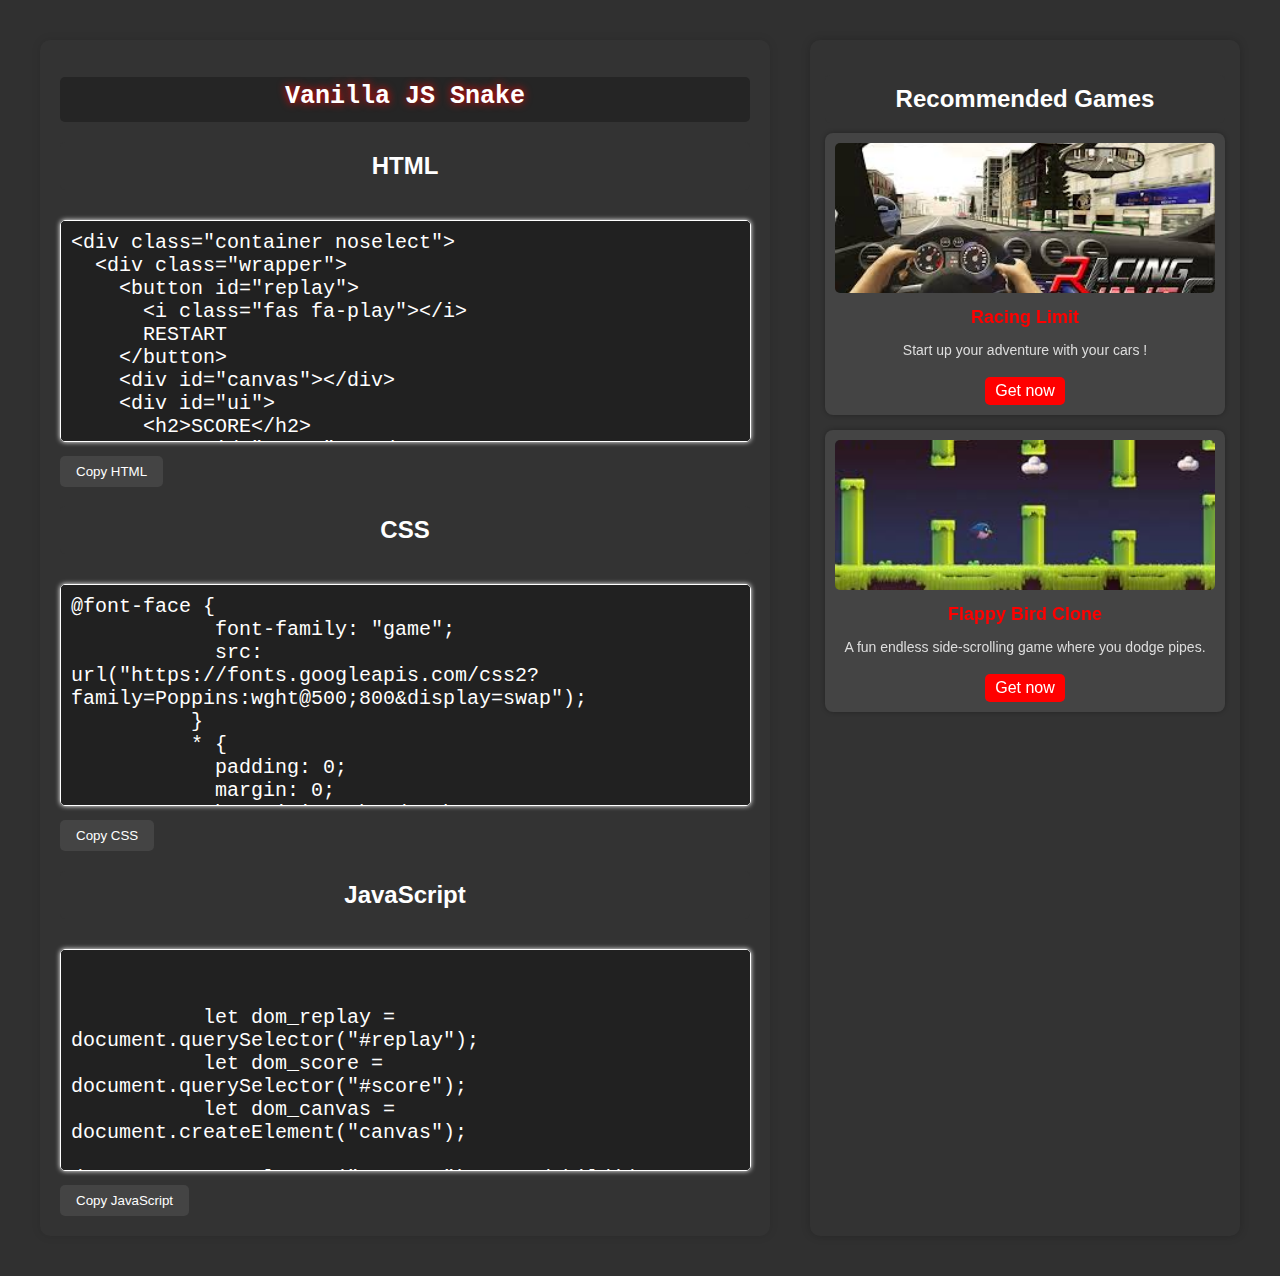
<file: web-page_Vanilla-JS-Snake.html>
<!DOCTYPE html>
<html lang="en">
  <head>
    <meta charset="UTF-8" />
    <meta name="viewport" content="width=device-width, initial-scale=1.0" />
    <meta
      name="description"
      content="A collection of classic games and source code. Copy HTML, CSS, and JavaScript easily!"
    />
    <meta
      name="keywords"
      content="games, HTML, CSS, JavaScript, source code, copy"
    />
    <meta name="author" content="Fariat" />
    <title>Vanilla JS Snake</title>
    <link rel="icon" href="favicon.ico" />
    <link rel="stylesheet" href="web-page_Vanilla-JS-Snake.css" />
  </head>
  <body>
    <div class="main-content">
      <div class="container">
        <h1 class="Heading_Pro">Vanilla JS Snake</h1>

        <h2>HTML</h2>
        <textarea id="html-code" readonly>
<div class="container noselect">
  <div class="wrapper">
    <button id="replay">
      <i class="fas fa-play"></i>
      RESTART
    </button>
    <div id="canvas"></div>
    <div id="ui">
      <h2>SCORE</h2>
      <span id="score">00</span>
    </div>
  </div>
  <div id="author">
    <h1>SNAKE</h1> <span>by Fariat</span>
  </div>
</div>
      </textarea
        >

        <button
          class="copy-btn"
          onclick="copyToClipboard('html-code')"
          aria-label="Copy HTML code"
        >
          Copy HTML
        </button>
        <span id="html-msg" class="copy-msg">Copied!</span>

        <h2>CSS</h2>
        <textarea id="css-code" readonly>
@font-face {
            font-family: "game";
            src: url("https://fonts.googleapis.com/css2?family=Poppins:wght@500;800&display=swap");
          }
          * {
            padding: 0;
            margin: 0;
            box-sizing: border-box;
          }
          button:focus {
            outline: 0;
          }
          
          html,
          body {
            height: 100%;
            font-family: "Poppins", sans-serif;
            color: #6e7888;
          }
          body {
            background-color: #222738;
            display: flex;
            justify-content: center;
            align-items: center;
            color: #6e7888;
          }
          canvas {
            background-color: #181825;
          }
          .container {
            display: flex;
            width: 100%;
            height: 100%;
            flex-flow: column wrap;
            justify-content: center;
            align-items: center;
          }
          #ui {
            display: flex;
            align-items: center;
            font-size: 10px;
            flex-flow: column;
            margin-left: 10px;
          }
          h2 {
            font-weight: 900;
            font-size: 10px;
            letter-spacing: 8px;
            margin-bottom: 30px;
            transform: rotate(270deg);
          }
          #score {
            margin-top: 20px;
            font-size: 30px;
            font-weight: 800;
            transform: rotate(-90deg);
          }
          .noselect {
            user-select: none;
          }
          #replay {
            font-size: 10px;
            padding: 10px 20px;
            background: #6e7888;
            border: none;
            color: #222738;
            border-radius: 40px;
            font-weight: 800;
            transform: rotate(270deg);
            cursor: pointer;
            transition: all 200ms cubic-bezier(0.4, 0, 0.2, 1);
          }
          #replay:hover {
            background: #a6aab5;
            background: #4cffd7;
            transition: all 200ms cubic-bezier(0.4, 0, 0.2, 1);
          }
          #replay svg {
            margin-right: 8px;
          }
          @media (max-width: 600px) {
            #replay {
              margin-bottom: 20px;
            }
            #replay,
            h2 {
              transform: rotate(0deg);
            }
            #ui {
              flex-flow: row wrap;
              margin-bottom: 20px;
            }
            #score {
              margin-top: 0;
              margin-left: 20px;
            }
            .container {
              flex-flow: column wrap;
            }
          }
          #author {
            width: 100%;
            bottom: 40px;
            display: inline-flex;
            align-items: center;
            justify-content: center;
            font-weight: 600;
            color: inherit;
            text-transform: uppercase;
            padding-left: 35px;
          }
          #author span {
            font-size: 10px;
            margin-left: 20px;
            color: inherit;
            letter-spacing: 4px;
          }
          #author h1 {
            font-size: 25px;
          }
          .wrapper {
            display: flex;
            flex-flow: row wrap;
            justify-content: center;
            align-items: center;
            margin-bottom: 20px;
          }
           </textarea
        >
        <button
          class="copy-btn"
          onclick="copyToClipboard('css-code')"
          aria-label="Copy CSS code"
        >
          Copy CSS
        </button>
        <span id="css-msg" class="copy-msg">Copied!</span>

        <h2>JavaScript</h2>
        <textarea id="js-code" readonly>

           
           let dom_replay = document.querySelector("#replay");
           let dom_score = document.querySelector("#score");
           let dom_canvas = document.createElement("canvas");
           document.querySelector("#canvas").appendChild(dom_canvas);
           let CTX = dom_canvas.getContext("2d");
           
           const W = (dom_canvas.width = 400);
           const H = (dom_canvas.height = 400);
           
           let snake,
             food,
             currentHue,
             cells = 20,
             cellSize,
             isGameOver = false,
             tails = [],
             score = 00,
             maxScore = window.localStorage.getItem("maxScore") || undefined,
             particles = [],
             splashingParticleCount = 20,
             cellsCount,
             requestID;
           
           let helpers = {
             Vec: class {
               constructor(x, y) {
                 this.x = x;
                 this.y = y;
               }
               add(v) {
                 this.x += v.x;
                 this.y += v.y;
                 return this;
               }
               mult(v) {
                 if (v instanceof helpers.Vec) {
                   this.x *= v.x;
                   this.y *= v.y;
                   return this;
                 } else {
                   this.x *= v;
                   this.y *= v;
                   return this;
                 }
               }
             },
             isCollision(v1, v2) {
               return v1.x == v2.x && v1.y == v2.y;
             },
             garbageCollector() {
               for (let i = 0; i < particles.length; i++) {
                 if (particles[i].size <= 0) {
                   particles.splice(i, 1);
                 }
               }
             },
             drawGrid() {
               CTX.lineWidth = 1.1;
               CTX.strokeStyle = "#232332";
               CTX.shadowBlur = 0;
               for (let i = 1; i < cells; i++) {
                 let f = (W / cells) * i;
                 CTX.beginPath();
                 CTX.moveTo(f, 0);
                 CTX.lineTo(f, H);
                 CTX.stroke();
                 CTX.beginPath();
                 CTX.moveTo(0, f);
                 CTX.lineTo(W, f);
                 CTX.stroke();
                 CTX.closePath();
               }
             },
             randHue() {
               return ~~(Math.random() * 360);
             },
             hsl2rgb(hue, saturation, lightness) {
               if (hue == undefined) {
                 return [0, 0, 0];
               }
               var chroma = (1 - Math.abs(2 * lightness - 1)) * saturation;
               var huePrime = hue / 60;
               var secondComponent = chroma * (1 - Math.abs((huePrime % 2) - 1));
           
               huePrime = ~~huePrime;
               var red;
               var green;
               var blue;
           
               if (huePrime === 0) {
                 red = chroma;
                 green = secondComponent;
                 blue = 0;
               } else if (huePrime === 1) {
                 red = secondComponent;
                 green = chroma;
                 blue = 0;
               } else if (huePrime === 2) {
                 red = 0;
                 green = chroma;
                 blue = secondComponent;
               } else if (huePrime === 3) {
                 red = 0;
                 green = secondComponent;
                 blue = chroma;
               } else if (huePrime === 4) {
                 red = secondComponent;
                 green = 0;
                 blue = chroma;
               } else if (huePrime === 5) {
                 red = chroma;
                 green = 0;
                 blue = secondComponent;
               }
           
               var lightnessAdjustment = lightness - chroma / 2;
               red += lightnessAdjustment;
               green += lightnessAdjustment;
               blue += lightnessAdjustment;
           
               return [
                 Math.round(red * 255),
                 Math.round(green * 255),
                 Math.round(blue * 255)
               ];
             },
             lerp(start, end, t) {
               return start * (1 - t) + end * t;
             }
           };
           
           let KEY = {
             ArrowUp: false,
             ArrowRight: false,
             ArrowDown: false,
             ArrowLeft: false,
             resetState() {
               this.ArrowUp = false;
               this.ArrowRight = false;
               this.ArrowDown = false;
               this.ArrowLeft = false;
             },
             listen() {
               addEventListener(
                 "keydown",
                 (e) => {
                   if (e.key === "ArrowUp" && this.ArrowDown) return;
                   if (e.key === "ArrowDown" && this.ArrowUp) return;
                   if (e.key === "ArrowLeft" && this.ArrowRight) return;
                   if (e.key === "ArrowRight" && this.ArrowLeft) return;
                   this[e.key] = true;
                   Object.keys(this)
                     .filter((f) => f !== e.key && f !== "listen" && f !== "resetState")
                     .forEach((k) => {
                       this[k] = false;
                     });
                 },
                 false
               );
             }
           };
           
           class Snake {
             constructor(i, type) {
               this.pos = new helpers.Vec(W / 2, H / 2);
               this.dir = new helpers.Vec(0, 0);
               this.type = type;
               this.index = i;
               this.delay = 5;
               this.size = W / cells;
               this.color = "white";
               this.history = [];
               this.total = 1;
             }
             draw() {
               let { x, y } = this.pos;
               CTX.fillStyle = this.color;
               CTX.shadowBlur = 20;
               CTX.shadowColor = "rgba(255,255,255,.3 )";
               CTX.fillRect(x, y, this.size, this.size);
               CTX.shadowBlur = 0;
               if (this.total >= 2) {
                 for (let i = 0; i < this.history.length - 1; i++) {
                   let { x, y } = this.history[i];
                   CTX.lineWidth = 1;
                   CTX.fillStyle = "rgba(225,225,225,1)";
                   CTX.fillRect(x, y, this.size, this.size);
                 }
               }
             }
             walls() {
               let { x, y } = this.pos;
               if (x + cellSize > W) {
                 this.pos.x = 0;
               }
               if (y + cellSize > W) {
                 this.pos.y = 0;
               }
               if (y < 0) {
                 this.pos.y = H - cellSize;
               }
               if (x < 0) {
                 this.pos.x = W - cellSize;
               }
             }
             controlls() {
               let dir = this.size;
               if (KEY.ArrowUp) {
                 this.dir = new helpers.Vec(0, -dir);
               }
               if (KEY.ArrowDown) {
                 this.dir = new helpers.Vec(0, dir);
               }
               if (KEY.ArrowLeft) {
                 this.dir = new helpers.Vec(-dir, 0);
               }
               if (KEY.ArrowRight) {
                 this.dir = new helpers.Vec(dir, 0);
               }
             }
             selfCollision() {
               for (let i = 0; i < this.history.length; i++) {
                 let p = this.history[i];
                 if (helpers.isCollision(this.pos, p)) {
                   isGameOver = true;
                 }
               }
             }
             update() {
               this.walls();
               this.draw();
               this.controlls();
               if (!this.delay--) {
                 if (helpers.isCollision(this.pos, food.pos)) {
                   incrementScore();
                   particleSplash();
                   food.spawn();
                   this.total++;
                 }
                 this.history[this.total - 1] = new helpers.Vec(this.pos.x, this.pos.y);
                 for (let i = 0; i < this.total - 1; i++) {
                   this.history[i] = this.history[i + 1];
                 }
                 this.pos.add(this.dir);
                 this.delay = 5;
                 this.total > 3 ? this.selfCollision() : null;
               }
             }
           }
           
           class Food {
             constructor() {
               this.pos = new helpers.Vec(
                 ~~(Math.random() * cells) * cellSize,
                 ~~(Math.random() * cells) * cellSize
               );
               this.color = currentHue = `hsl(${~~(Math.random() * 360)},100%,50%)`;
               this.size = cellSize;
             }
             draw() {
               let { x, y } = this.pos;
               CTX.globalCompositeOperation = "lighter";
               CTX.shadowBlur = 20;
               CTX.shadowColor = this.color;
               CTX.fillStyle = this.color;
               CTX.fillRect(x, y, this.size, this.size);
               CTX.globalCompositeOperation = "source-over";
               CTX.shadowBlur = 0;
             }
             spawn() {
               let randX = ~~(Math.random() * cells) * this.size;
               let randY = ~~(Math.random() * cells) * this.size;
               for (let path of snake.history) {
                 if (helpers.isCollision(new helpers.Vec(randX, randY), path)) {
                   return this.spawn();
                 }
               }
               this.color = currentHue = `hsl(${helpers.randHue()}, 100%, 50%)`;
               this.pos = new helpers.Vec(randX, randY);
             }
           }
           
           class Particle {
             constructor(pos, color, size, vel) {
               this.pos = pos;
               this.color = color;
               this.size = Math.abs(size / 2);
               this.ttl = 0;
               this.gravity = -0.2;
               this.vel = vel;
             }
             draw() {
               let { x, y } = this.pos;
               let hsl = this.color
                 .split("")
                 .filter((l) => l.match(/[^hsl()$% ]/g))
                 .join("")
                 .split(",")
                 .map((n) => +n);
               let [r, g, b] = helpers.hsl2rgb(hsl[0], hsl[1] / 100, hsl[2] / 100);
               CTX.shadowColor = `rgb(${r},${g},${b},${1})`;
               CTX.shadowBlur = 0;
               CTX.globalCompositeOperation = "lighter";
               CTX.fillStyle = `rgb(${r},${g},${b},${1})`;
               CTX.fillRect(x, y, this.size, this.size);
               CTX.globalCompositeOperation = "source-over";
             }
             update() {
               this.draw();
               this.size -= 0.3;
               this.ttl += 1;
               this.pos.add(this.vel);
               this.vel.y -= this.gravity;
             }
           }
           
           function incrementScore() {
             score++;
             dom_score.innerText = score.toString().padStart(2, "0");
           }
           
           function particleSplash() {
             for (let i = 0; i < splashingParticleCount; i++) {
               let vel = new helpers.Vec(Math.random() * 6 - 3, Math.random() * 6 - 3);
               let position = new helpers.Vec(food.pos.x, food.pos.y);
               particles.push(new Particle(position, currentHue, food.size, vel));
             }
           }
           
           function clear() {
             CTX.clearRect(0, 0, W, H);
           }
           
           function initialize() {
             CTX.imageSmoothingEnabled = false;
             KEY.listen();
             cellsCount = cells * cells;
             cellSize = W / cells;
             snake = new Snake();
             food = new Food();
             dom_replay.addEventListener("click", reset, false);
             loop();
           }
           
           function loop() {
             clear();
             if (!isGameOver) {
               requestID = setTimeout(loop, 1000 / 60);
               helpers.drawGrid();
               snake.update();
               food.draw();
               for (let p of particles) {
                 p.update();
               }
               helpers.garbageCollector();
             } else {
               clear();
               gameOver();
             }
           }
           
           function gameOver() {
             maxScore ? null : (maxScore = score);
             score > maxScore ? (maxScore = score) : null;
             window.localStorage.setItem("maxScore", maxScore);
             CTX.fillStyle = "#4cffd7";
             CTX.textAlign = "center";
             CTX.font = "bold 30px Poppins, sans-serif";
             CTX.fillText("GAME OVER", W / 2, H / 2);
             CTX.font = "15px Poppins, sans-serif";
             CTX.fillText(`SCORE   ${score}`, W / 2, H / 2 + 60);
             CTX.fillText(`MAXSCORE   ${maxScore}`, W / 2, H / 2 + 80);
           }
           
           function reset() {
             dom_score.innerText = "00";
             score = "00";
             snake = new Snake();
             food.spawn();
             KEY.resetState();
             isGameOver = false;
             clearTimeout(requestID);
             loop();
           }
           
           initialize();
            </textarea
        >
        <button
          class="copy-btn"
          onclick="copyToClipboard('js-code')"
          aria-label="Copy JavaScript code"
        >
          Copy JavaScript
        </button>
        <span id="js-msg" class="copy-msg">Copied!</span>
      </div>

      <div class="recommended">
        <h2>Recommended Games</h2>

        <div class="game-card">
          <img src="Racing Limit.jpg" alt="Racing Limit" />
          <h3>Racing Limit</h3>
          <p>Start up your adventure with your cars !</p>
          <a href="web-page_Racing-Limit.html">Get now</a>
        </div>
       

        <div class="game-card">
          <img src="Flappy Bird.jpg" alt="Flappy Bird Clone" />
          <h3>Flappy Bird Clone</h3>
          <p>A fun endless side-scrolling game where you dodge pipes.</p>
          <a href="web-page_Flappy-Ball.html">Get now</a>
        </div>

       
        
      </div>
    </div>

    <script>
      function copyToClipboard(id) {
        var textarea = document.getElementById(id);
        textarea.select();
        textarea.setSelectionRange(0, 99999);
        document.execCommand("copy");
        var msgId = id + "-msg";
        var msgElement = document.getElementById(msgId);
        msgElement.style.display = "inline";

        setTimeout(function () {
          msgElement.style.display = "none";
        }, 2000);
      }

      const toggleDarkMode = () => {
        document.body.classList.toggle("dark-mode");
      };
    </script>
  </body>
</html>
</file>
<file: web-page_Vanilla-JS-Snake.css>
body {
    font-family: Arial, sans-serif;
    margin: 20px;
    padding: 20px;
    background: rgb(48, 48, 48);
    display: flex;
    justify-content: center;
    transition: background-color 0.3s ease;
  }
  .main-content {
    display: flex;
    max-width: 1600px; /* Increased max-width for larger content */
    width: 100%;
    flex-wrap: wrap;
    justify-content: space-between; /* Spacing between sections */
  }
  .container {
    box-shadow: 0px 0px 25px rgb(255, 255, 255);
    background: #333;
    padding: 20px;
    border-radius: 10px;
    box-shadow: 0px 0px 10px rgba(0, 0, 0, 0.1);
    flex: 3; /* Increased space for the source code section */
    margin-right: 20px; /* Space between sections */
  }
  .recommended {
    margin-left: 20px;
    width: 100%;
    max-width: 400px; /* Increased max width for recommended section */
    background: #333;
    color: white;
    padding: 15px;
    border-radius: 10px;
    box-shadow: 0px 0px 10px rgba(0, 0, 0, 0.2);
  }
  .recommended h2 {
    text-align: center;
    margin-bottom: 10px;
  }
  .game-card {
    background: #444;
    padding: 10px;
    margin-bottom: 15px;
    border-radius: 8px;
    text-align: center;
    box-shadow: 0px 0px 5px rgba(0, 0, 0, 0.3);
    overflow: hidden; /* Prevents the image from overflowing */
    transition: transform 0.3s ease, box-shadow 0.3s ease;
  }
  .game-card:hover {
    transform: translateY(-12px);
    box-shadow: 0px 0px 15px rgba(37, 37, 37, 0.5);
  }
  .game-card img {
    width: 100%;
    height: 150px;
    object-fit: cover;
    border-radius: 5px;
    transition: transform 0.2s ease;
  }
  .game-card:hover img {
    transform: scale(1); /* Zoom in the image */
  }
  .game-card h3 {
    margin: 10px 0 5px;
    font-size: 18px;
    color: red;
  }
  .game-card p {
    font-size: 14px;
    color: #ddd;
  }
  .game-card a {
    text-decoration: none;
    color: white;
    display: inline-block;
    background: red;
    padding: 5px 10px;
    border-radius: 5px;
    margin-top: 5px;
    transition: background-color 0.3s ease, transform 0.3s ease;
  }
  .game-card a:hover {
    background: darkred;
    transform: scale(1.1);
  }
  textarea {
    width: 97%;
    height: 200px; /* Increased height for better code readability */
    margin-top: 10px;
    padding: 10px;
    font-family: monospace;
    background-color: #212121;
    border: none;
    resize: none;
    color: white;
    box-shadow: 0px 0px 5px rgb(255, 255, 255);
    border: 1px solid white;
    border-radius: 5px;
    font-size: 20px;
  }
  textarea:focus {
    outline: none;
  }
  h2 {
    background: #333;
    color: white;
    padding: 10px;
    border-radius: 5px;
    text-align: center;
  }
  .Heading_Pro {
    color: white;
    text-shadow: 0px 0px 8px red;
    background-color: rgb(37, 37, 37);
    text-align: center;
    height: 40px;
    font-size: 25px;
    font-family: monospace;
    border: 0px solid white;
    border-radius: 5px;
    padding-top: 5px;
  }

  .dark-mode {
    background-color: #121212;
    color: white;
  }

  @media (max-width: 768px) {
    .main-content {
      flex-direction: column; 
    }
    .recommended {
      margin-left: 0;
      margin-top: 20px;
      width: 100%;
    }
  }

  /* Style for copy button */
  button.copy-btn {
    background: #444;
    color: white;
    border: none;
    padding: 8px 16px;
    border-radius: 5px;
    cursor: pointer;
    margin-top: 10px;
    transition: background-color 0.3s ease;
  }
  button.copy-btn:hover {
    background: #555;
  }
  .copy-btn:active {
    background: #333;
  }

  /* Success message styling */
  .copy-msg {
    color: green;
    font-weight: bold;
    display: none;
  }
</file>
<file: web-page_Racing-Limit.css>
body {
    font-family: Arial, sans-serif;
    margin: 20px;
    padding: 20px;
    background: rgb(48, 48, 48);
    display: flex;
    justify-content: center;
    transition: background-color 0.3s ease;
  }
  .main-content {
    display: flex;
    max-width: 1600px; /* Increased max-width for larger content */
    width: 100%;
    flex-wrap: wrap;
    justify-content: space-between; /* Spacing between sections */
  }
  .container {
    box-shadow: 0px 0px 25px rgb(255, 255, 255);
    background: #333;
    padding: 20px;
    border-radius: 10px;
    box-shadow: 0px 0px 10px rgba(0, 0, 0, 0.1);
    flex: 3; /* Increased space for the source code section */
    margin-right: 20px; /* Space between sections */
  }
  .recommended {
    margin-left: 20px;
    width: 100%;
    max-width: 400px; /* Increased max width for recommended section */
    background: #333;
    color: white;
    padding: 15px;
    border-radius: 10px;
    box-shadow: 0px 0px 10px rgba(0, 0, 0, 0.2);
  }
  .recommended h2 {
    text-align: center;
    margin-bottom: 10px;
  }
  .game-card {
    background: #444;
    padding: 10px;
    margin-bottom: 15px;
    border-radius: 8px;
    text-align: center;
    box-shadow: 0px 0px 5px rgba(0, 0, 0, 0.3);
    overflow: hidden; /* Prevents the image from overflowing */
    transition: transform 0.3s ease, box-shadow 0.3s ease;
  }
  .game-card:hover {
    transform: translateY(-12px);
    box-shadow: 0px 0px 15px rgba(37, 37, 37, 0.5);
  }
  .game-card img {
    width: 100%;
    height: 150px;
    object-fit: cover;
    border-radius: 5px;
    transition: transform 0.2s ease;
  }
  .game-card:hover img {
    transform: scale(1); /* Zoom in the image */
  }
  .game-card h3 {
    margin: 10px 0 5px;
    font-size: 18px;
    color: red;
  }
  .game-card p {
    font-size: 14px;
    color: #ddd;
  }
  .game-card a {
    text-decoration: none;
    color: white;
    display: inline-block;
    background: red;
    padding: 5px 10px;
    border-radius: 5px;
    margin-top: 5px;
    transition: background-color 0.3s ease, transform 0.3s ease;
  }
  .game-card a:hover {
    background: darkred;
    transform: scale(1.1);
  }
  textarea {
    width: 97%;
    height: 1300px; /* Increased height for better code readability */
    margin-top: 10px;
    padding: 10px;
    font-family: monospace;
    background-color: #212121;
    border: none;
    resize: none;
    color: white;
    box-shadow: 0px 0px 5px rgb(255, 255, 255);
    border: 1px solid white;
    border-radius: 5px;
    font-size: 20px;
  }
  textarea:focus {
    outline: none;
  }
  h2 {
    background: #333;
    color: white;
    padding: 10px;
    border-radius: 5px;
    text-align: center;
  }
  .Heading_Pro {
    color: white;
    text-shadow: 0px 0px 8px red;
    background-color: rgb(37, 37, 37);
    text-align: center;
    height: 40px;
    font-size: 25px;
    font-family: monospace;
    border: 0px solid white;
    border-radius: 5px;
    padding-top: 5px;
  }

  .dark-mode {
    background-color: #121212;
    color: white;
  }

  @media (max-width: 768px) {
    .main-content {
      flex-direction: column; 
    }
    .recommended {
      margin-left: 0;
      margin-top: 20px;
      width: 100%;
    }
  }

  /* Style for copy button */
  button.copy-btn {
    background: #444;
    color: white;
    border: none;
    padding: 8px 16px;
    border-radius: 5px;
    cursor: pointer;
    margin-top: 10px;
    transition: background-color 0.3s ease;
  }
  button.copy-btn:hover {
    background: #555;
  }
  .copy-btn:active {
    background: #333;
  }

  /* Success message styling */
  .copy-msg {
    color: green;
    font-weight: bold;
    display: none;
  }
</file>
